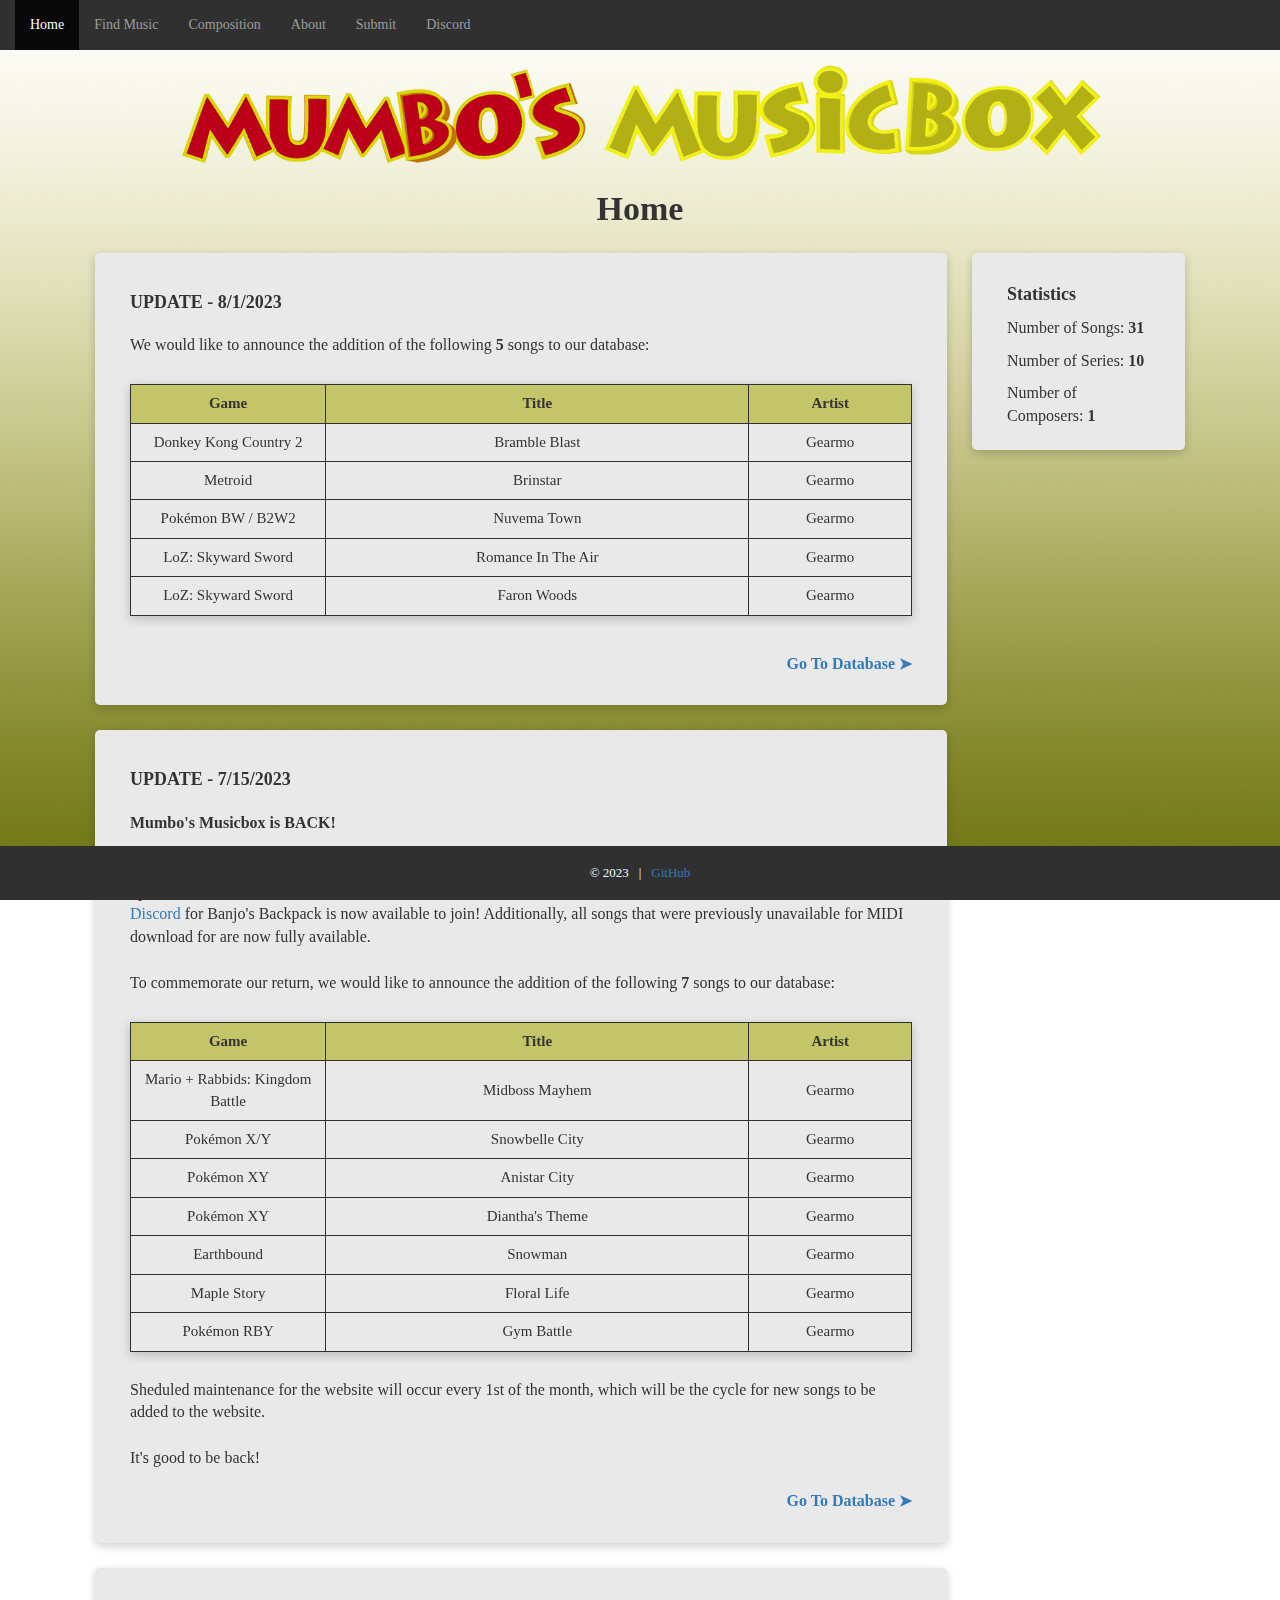
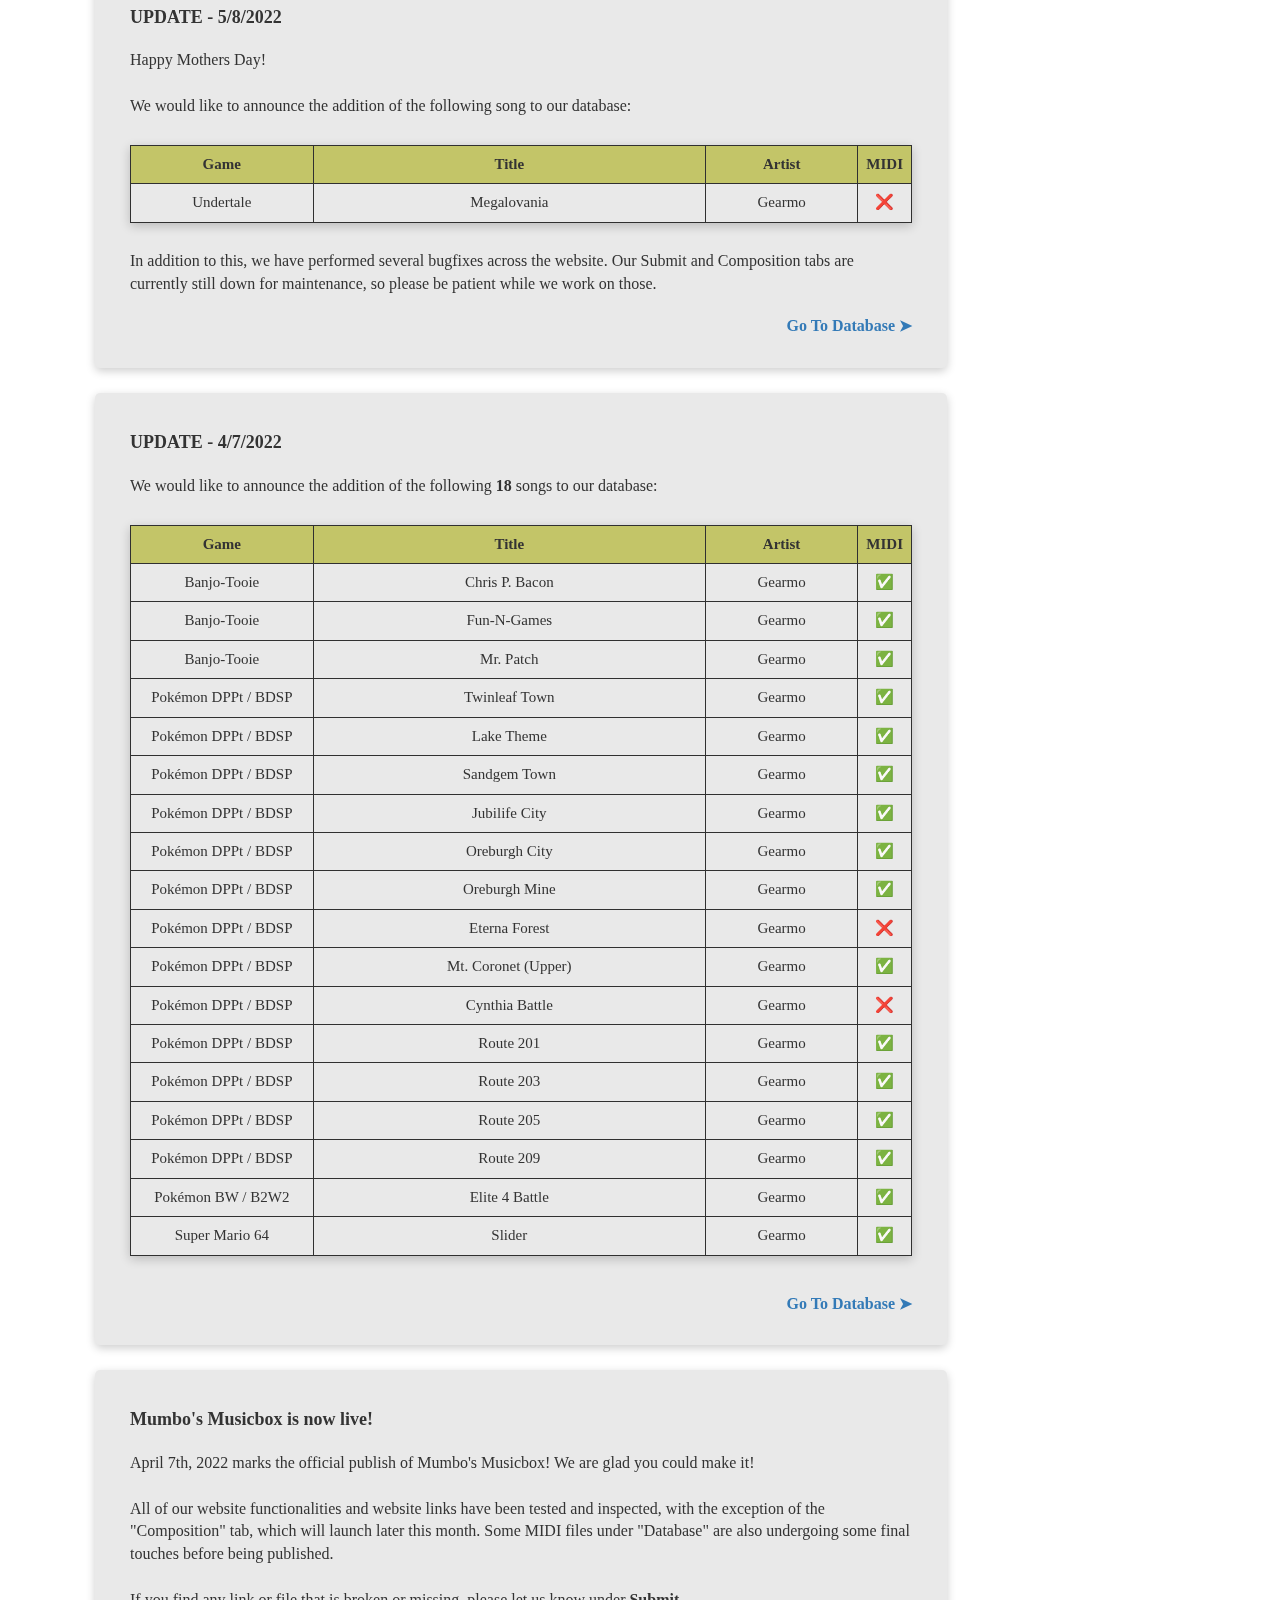
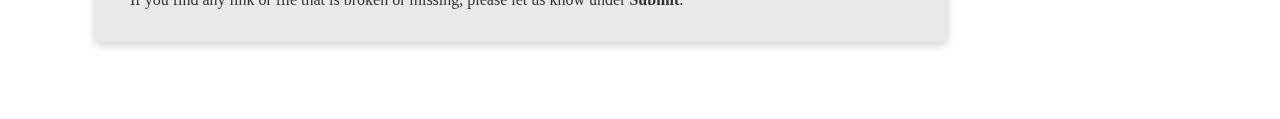
<file: index.html>
<!DOCTYPE html>
<html lang="en">
    <head>
        
        <title> Home / Mumbo's Musicbox</title>
        
            <!-- HTML -->
            <link rel="icon" href="images/favicon-4.png"/>
            <meta charset="utf-8">
            
            <!-- BOOTSTRAP -->
            <link href="https://cdn.jsdelivr.net/npm/bootstrap@5.1.3/dist/css/bootstrap.min.css" rel="stylesheet" integrity="sha384-1BmE4kWBq78iYhFldvKuhfTAU6auU8tT94WrHftjDbrCEXSU1oBoqyl2QvZ6jIW3" crossorigin="anonymous">
            <script src="https://cdn.jsdelivr.net/npm/bootstrap@5.1.3/dist/js/bootstrap.bundle.min.js" integrity="sha384-ka7Sk0Gln4gmtz2MlQnikT1wXgYsOg+OMhuP+IlRH9sENBO0LRn5q+8nbTov4+1p" crossorigin="anonymous"></script>

            <!-- CSS -->
            <link rel="stylesheet" href="https://maxcdn.bootstrapcdn.com/bootstrap/3.4.1/css/bootstrap.min.css">
            <link rel="stylesheet" href="css/Home.css">

            <!-- JS -->
            <script src="https://ajax.googleapis.com/ajax/libs/jquery/3.5.1/jquery.min.js"></script>
            <script src="js/Home.js" type="text/javascript"></script>

    </head>

    <body>
    <img src="images/background2.png" id="background">
        <!-- GLOBAL NAVBAR -->
        <nav class="navbar-inverse">        
            <div class="collapse navbar-collapse">
                <ul class="nav navbar-nav list-group-horizontal">
                    <li  class="active"><a href="index.html">Home</a></li>
                    <li><a href="Database.html">Find Music</a></li>
                    <li><a href="Composition.html">Composition</a></li>
                    <li><a href="About.html">About</a></li>
                    <li><a href="Submit.html">Submit</a></li>
                    <li><a href="Discord.html">Discord
                    </a></li>
                </ul>

                <!-- LOGIN -->
                <!-- <ul class="nav navbar-nav navbar-right">
                    <li><a href="#"><span class="glyphicon glyphicon-log-in"></span> Login</a></li>
                </ul> -->

            </div>
        </nav>

        <!-- BODY -->
        <div class="mainbody">

            <!-- BANNER -->
            <div class="banner">
            <img src="images/mmb_banner.png" alt="MMB Banner"> 

                <div class="pageid">Home</div>
            
                <div class="container">

                    <div class="columnbig">

                        <div class="post"> 

                            <h1>UPDATE - 8/1/2023</h1> 
                            <p>We would like to announce the addition of the following <b>5</b> songs to our database:</p>
    
                            <table class="songtable">
                                <thead>
                                    <tr class="songrow">
                                        <th class="entry" id="head">Game</th>
                                        <th class="entry" id="head">Title</th>
                                        <th class="entry" id="head">Artist</th>
                                    </tr>
                                </thead>

                                <tbody>
                                    <tr class="songrow">
                                        <td class="entry">Donkey Kong Country 2</td>
                                        <td class="entry">Bramble Blast</td>
                                        <td class="entry">Gearmo</td>
                                    </tr>
                                    <tr class="songrow">
                                        <td class="entry">Metroid</td>
                                        <td class="entry">Brinstar</td>
                                        <td class="entry">Gearmo</td>
                                    </tr>
                                    <tr class="songrow">
                                        <td class="entry">Pokémon BW / B2W2</td>
                                        <td class="entry">Nuvema Town</td>
                                        <td class="entry">Gearmo</td>
                                    </tr>
                                    <tr class="songrow">
                                        <td class="entry">LoZ: Skyward Sword</td>
                                        <td class="entry">Romance In The Air</td>
                                        <td class="entry">Gearmo</td>
                                    </tr>
                                    <tr class="songrow">
                                        <td class="entry">LoZ: Skyward Sword</td>
                                        <td class="entry">Faron Woods</td>
                                        <td class="entry">Gearmo</td>
                                    </tr>

                                </tbody>
                            </table>
                            <div class="goto"><a href="Database.html">Go To Database ➤</a></div>
                        </div>

                        <div class="post"> 

                            <h1>UPDATE - 7/15/2023</h1> 
                            <p><b>Mumbo's Musicbox is BACK!</b><br><br>After a year long hiatus, Mumbo's Musicbox makes a return & is back stronger than ever. Submissions are now fully open and can be sent via the "Submit" tab. The database has also had a functional & visual overhaul, and an official <a href="https://discord.gg/zNb8yGVjHc" target="#blank">Discord</a> for Banjo's Backpack is now available to join! Additionally, all songs that were previously unavailable for MIDI download for are now fully available.<br><br> To commemorate our return, we would like to announce the addition of the following <b>7</b> songs to our database:</p>
    
                            <table class="songtable">
                                <thead>
                                    <tr class="songrow">
                                        <th class="entry" id="head">Game</th>
                                        <th class="entry" id="head">Title</th>
                                        <th class="entry" id="head">Artist</th>
                                    </tr>
                                </thead>

                                <tbody>
                                    <tr class="songrow">
                                        <td class="entry">Mario + Rabbids: Kingdom Battle</td>
                                        <td class="entry">Midboss Mayhem</td>
                                        <td class="entry">Gearmo</td>
                                    </tr>
                                    <tr class="songrow">
                                        <td class="entry">Pokémon X/Y</td>
                                        <td class="entry">Snowbelle City</td>
                                        <td class="entry">Gearmo</td>
                                    </tr>
                                    <tr class="songrow">
                                        <td class="entry">Pokémon XY</td>
                                        <td class="entry">Anistar City</td>
                                        <td class="entry">Gearmo</td>
                                    </tr>
                                    <tr class="songrow">
                                        <td class="entry">Pokémon XY</td>
                                        <td class="entry">Diantha's Theme</td>
                                        <td class="entry">Gearmo</td>
                                    </tr>
                                    <tr class="songrow">
                                        <td class="entry">Earthbound</td>
                                        <td class="entry">Snowman</td>
                                        <td class="entry">Gearmo</td>
                                    </tr>
                                    <tr class="songrow">
                                        <td class="entry">Maple Story</td>
                                        <td class="entry">Floral Life</td>
                                        <td class="entry">Gearmo</td>
                                    </tr>
                                    <tr class="songrow">
                                        <td class="entry">Pokémon RBY</td>
                                        <td class="entry">Gym Battle</td>
                                        <td class="entry">Gearmo</td>
                                    </tr>

                                    
                                </tbody>
                            </table>
                            <p>Sheduled maintenance for the website will occur every 1st of the month, which will be the cycle for new songs to be added to the website.<br><br>It's good to be back!</p>
                            <div class="goto"><a href="Database.html">Go To Database ➤</a></div>
                        </div>
                        
                        <div class="post"> 
                            <h1>UPDATE - 5/8/2022</h1> 
                            <p>Happy Mothers Day! <br><br> We would like to announce the addition of the following song to our database:</p>

                            <table class="songtable">
                                <thead>
                                    <tr class="songrow">
                                        <th class="entry" id="head">Game</th>
                                        <th class="entry" id="head">Title</th>
                                        <th class="entry" id="head">Artist</th>
                                        <th class="entry" id="head">MIDI</th>
                                    </tr>
                                </thead>
                                <tbody>
                                    <tr class="songrow">
                                        <td class="entry">Undertale</td>
                                        <td class="entry">Megalovania</td>
                                        <td class="entry">Gearmo</td>
                                        <td class="entry">❌</td>
                                    </tr>
                                </tbody>
                            </table>
                            <p>In addition to this, we have performed several bugfixes across the website. Our Submit and Composition tabs are currently still down for maintenance, so please be patient while we work on those.</p>
                            <div class="goto"><a href="Database.html">Go To Database ➤</a></div>
                        </div>
                        
                        <div class="post"> 
                            <h1>UPDATE - 4/7/2022</h1> 
                            <p>We would like to announce the addition of the following <b>18</b> songs to our database:</p>

                            <table class="songtable">
                                <thead>
                                    <tr class="songrow">
                                        <th class="entry" id="head">Game</th>
                                        <th class="entry" id="head">Title</th>
                                        <th class="entry" id="head">Artist</th>
                                        <th class="entry" id="head">MIDI</th>
                                    </tr>
                                </thead>

                                <tbody>
                                    <tr class="songrow">
                                        <td class="entry">Banjo-Tooie</td>
                                        <td class="entry">Chris P. Bacon</td>
                                        <td class="entry">Gearmo</td>
                                        <td class="entry">✅</td>
                                    </tr>
                                    <tr class="songrow">
                                        <td class="entry">Banjo-Tooie</td>
                                        <td class="entry">Fun-N-Games</td>
                                        <td class="entry">Gearmo</td>
                                        <td class="entry">✅</td>
                                    </tr>
                                    <tr class="songrow">
                                        <td class="entry">Banjo-Tooie</td>
                                        <td class="entry">Mr. Patch</td>
                                        <td class="entry">Gearmo</td>
                                        <td class="entry">✅</td>
                                    </tr>
                                    <tr class="songrow">
                                        <td class="entry">Pokémon DPPt / BDSP</td>
                                        <td class="entry">Twinleaf Town</td>
                                        <td class="entry">Gearmo</td>
                                        <td class="entry">✅</td>
                                    </tr>
                                    <tr class="songrow">
                                        <td class="entry">Pokémon DPPt / BDSP</td>
                                        <td class="entry">Lake Theme</td>
                                        <td class="entry">Gearmo</td>
                                        <td class="entry">✅</td>
                                    </tr>
                                    <tr class="songrow">
                                        <td class="entry">Pokémon DPPt / BDSP</td>
                                        <td class="entry">Sandgem Town</td>
                                        <td class="entry">Gearmo</td>
                                        <td class="entry">✅</td>
                                    </tr>
                                    <tr class="songrow">
                                        <td class="entry">Pokémon DPPt / BDSP</td>
                                        <td class="entry">Jubilife City</td>
                                        <td class="entry">Gearmo</td>
                                        <td class="entry">✅</td>
                                    </tr>
                                    <tr class="songrow">
                                        <td class="entry">Pokémon DPPt / BDSP</td>
                                        <td class="entry">Oreburgh City</td>
                                        <td class="entry">Gearmo</td>
                                        <td class="entry">✅</td>
                                    </tr>
                                    <tr class="songrow">
                                        <td class="entry">Pokémon DPPt / BDSP</td>
                                        <td class="entry">Oreburgh Mine</td>
                                        <td class="entry">Gearmo</td>
                                        <td class="entry">✅</td>
                                    </tr>
                                    <tr class="songrow">
                                        <td class="entry">Pokémon DPPt / BDSP</td>
                                        <td class="entry">Eterna Forest</td>
                                        <td class="entry">Gearmo</td>
                                        <td class="entry">❌</td>
                                    </tr>
                                    <tr class="songrow">
                                        <td class="entry">Pokémon DPPt / BDSP</td>
                                        <td class="entry">Mt. Coronet (Upper)</td>
                                        <td class="entry">Gearmo</td>
                                        <td class="entry">✅</td>
                                    </tr>
                                    <tr class="songrow">
                                        <td class="entry">Pokémon DPPt / BDSP</td>
                                        <td class="entry">Cynthia Battle</td>
                                        <td class="entry">Gearmo</td>
                                        <td class="entry">❌</td>
                                    </tr>
                                    <tr class="songrow">
                                        <td class="entry">Pokémon DPPt / BDSP</td>
                                        <td class="entry">Route 201</td>
                                        <td class="entry">Gearmo</td>
                                        <td class="entry">✅</td>
                                    </tr>
                                    <tr class="songrow">
                                        <td class="entry">Pokémon DPPt / BDSP</td>
                                        <td class="entry">Route 203</td>
                                        <td class="entry">Gearmo</td>
                                        <td class="entry">✅</td>
                                    </tr>
                                    <tr class="songrow">
                                        <td class="entry">Pokémon DPPt / BDSP</td>
                                        <td class="entry">Route 205</td>
                                        <td class="entry">Gearmo</td>
                                        <td class="entry">✅</td>
                                    </tr>
                                    <tr class="songrow">
                                        <td class="entry">Pokémon DPPt / BDSP</td>
                                        <td class="entry">Route 209</td>
                                        <td class="entry">Gearmo</td>
                                        <td class="entry">✅</td>
                                    </tr>
                                    <tr class="songrow">
                                        <td class="entry">Pokémon BW / B2W2</td>
                                        <td class="entry">Elite 4 Battle</td>
                                        <td class="entry">Gearmo</td>
                                        <td class="entry">✅</td>
                                    </tr>
                                    <tr class="songrow">
                                        <td class="entry">Super Mario 64</td>
                                        <td class="entry">Slider</td>
                                        <td class="entry">Gearmo</td>
                                        <td class="entry">✅</td>
                                    </tr>
                                </tbody>

                            </table>
                            <div class="goto"><a href="Database.html">Go To Database ➤</a></div>
                        </div>

                        <div class="post">
                            <h1>Mumbo's Musicbox is now live!</h1> 
                            <p>April 7th, 2022 marks the official publish of Mumbo's Musicbox! We are glad you could make it!
                            <br><br>
                            All of our website functionalities and website links have been tested and inspected, with the exception of the "Composition" tab, which will launch later this month. Some MIDI files under "Database" are also undergoing some final touches before being published. 
                            <br><br>
                            If you find any link or file that is broken or missing, please let us know under <b>Submit</b>.
                            </p>
                        </div>
                    </div>

                    <div class="columnsmall">

                        <div class="rightcontent">
                            <h1>Statistics</h1> 
                            <p>Number of Songs: <b>31</b></p>
                            <p>Number of Series: <b>10</b></p>
                            <p>Number of Composers: <b>1</b></p>
                        </div> 
                    </div>
                      
                </div>
                
            </div>    
        </div>

        <!-- BACK TO TOP -->
        <a href="#" id="scroll" style="display: none;"><span></span></a>

        <!-- FOOTER -->
        <div class="footer">
            <div>© 2023⠀|⠀<a href="https://github.com/Gearmo/MumbosMusicBox" target="#blank">GitHub</a></div>
        </div>
    </body>
</html>
</file>
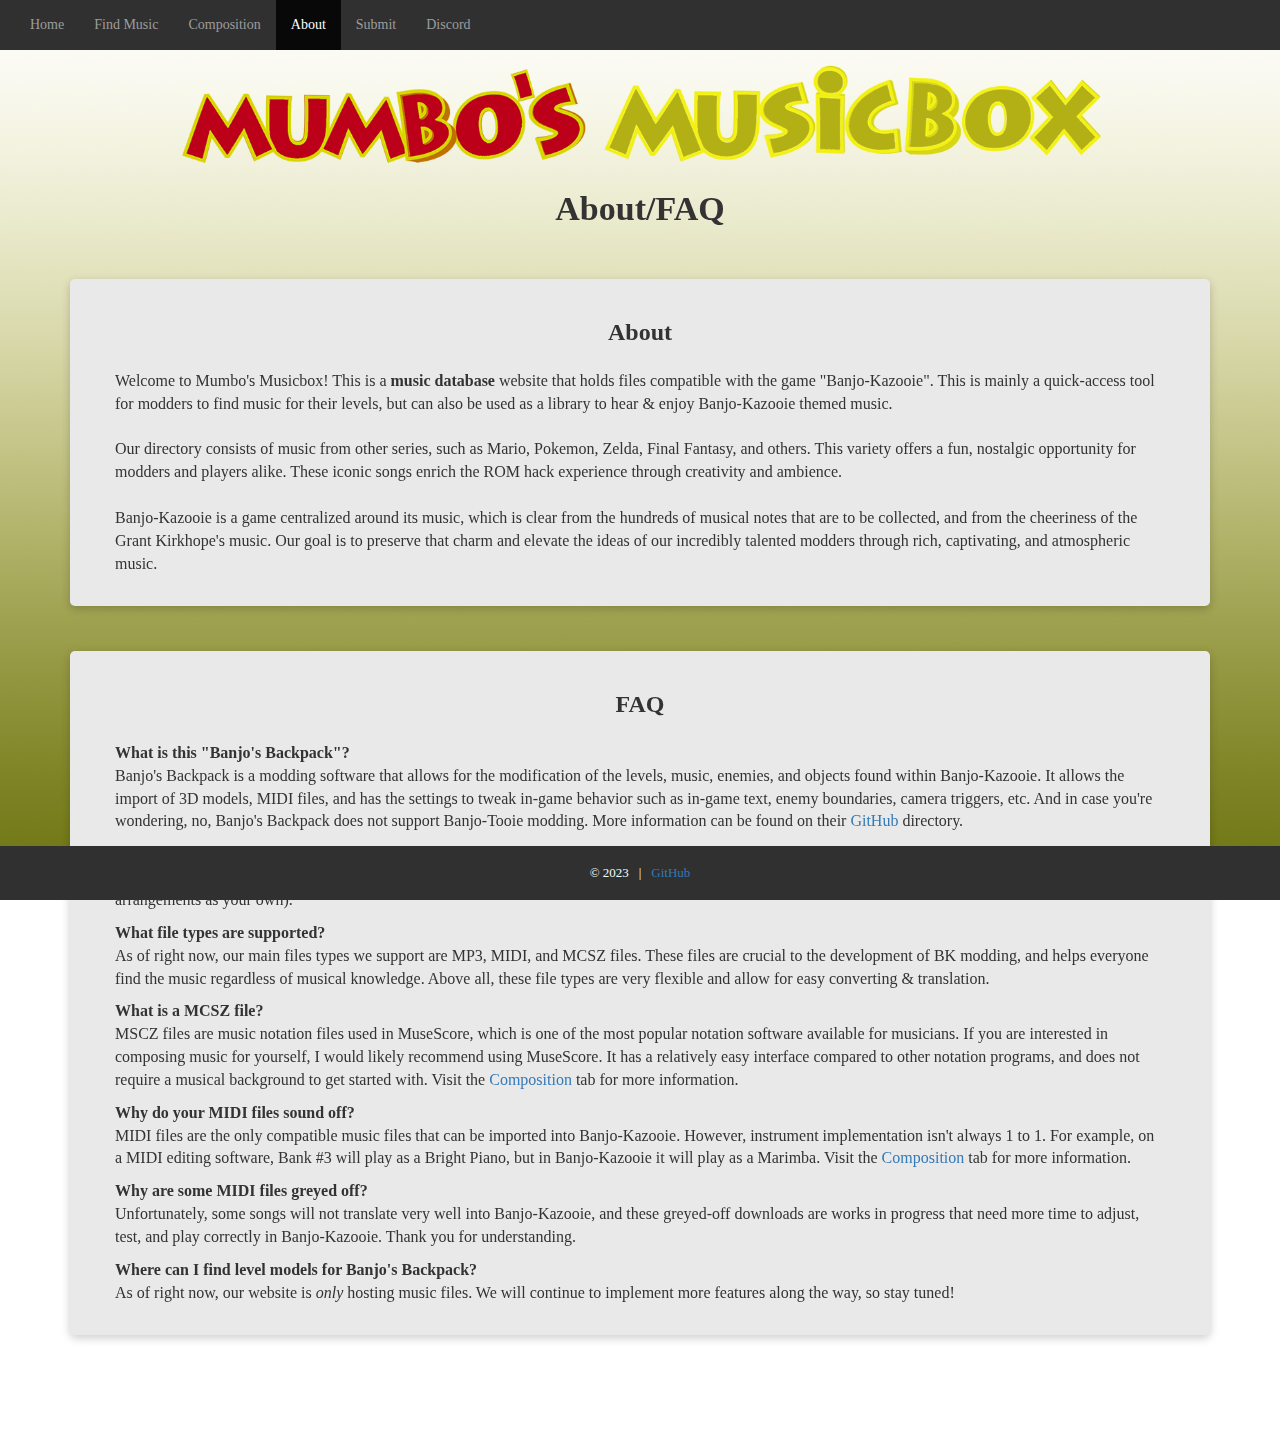
<file: About.html>
<!DOCTYPE html>
<html lang="en">
    <head>
        
        <title> About / Mumbo's Musicbox</title>
        
            <!-- HTML -->
            <link rel="icon" href="images/favicon-4.png"/>
            <meta charset="utf-8">
            
            <!-- BOOTSTRAP -->
            <link href="https://cdn.jsdelivr.net/npm/bootstrap@5.1.3/dist/css/bootstrap.min.css" rel="stylesheet" integrity="sha384-1BmE4kWBq78iYhFldvKuhfTAU6auU8tT94WrHftjDbrCEXSU1oBoqyl2QvZ6jIW3" crossorigin="anonymous">
            <script src="https://cdn.jsdelivr.net/npm/bootstrap@5.1.3/dist/js/bootstrap.bundle.min.js" integrity="sha384-ka7Sk0Gln4gmtz2MlQnikT1wXgYsOg+OMhuP+IlRH9sENBO0LRn5q+8nbTov4+1p" crossorigin="anonymous"></script>

            <!-- CSS -->
            <link rel="stylesheet" href="https://maxcdn.bootstrapcdn.com/bootstrap/3.4.1/css/bootstrap.min.css">
            <link rel="stylesheet" href="css/About.css">

            <!-- JS -->
            <script src="https://ajax.googleapis.com/ajax/libs/jquery/3.5.1/jquery.min.js"></script>
            <script src="js/About.js" type="text/javascript"></script>

    </head>

    <body>
    <img src="images/background2.png" id="background">
        <!-- GLOBAL NAVBAR -->
        <nav class="navbar-inverse">        
            <div class="collapse navbar-collapse">
                <ul class="nav navbar-nav list-group-horizontal">
                    <li><a href="index.html">Home</a></li>
                    <li><a href="Database.html">Find Music</a></li>
                    <li><a href="Composition.html">Composition</a></li>
                    <li class="active"><a href="About.html">About</a></li>
                    <li><a href="Submit.html">Submit</a></li>
                    <li><a href="Discord.html">Discord
                    </a></li>
                </ul>

                <!-- LOGIN -->
                <!-- <ul class="nav navbar-nav navbar-right">
                    <li><a href="#"><span class="glyphicon glyphicon-log-in"></span> Login</a></li>
                </ul> -->

            </div>
        </nav>

        <!-- BODY -->
        <div class="mainbody">

            <!-- BANNER -->
            <div class="banner">
            <img src="images/mmb_banner.png" alt="MMB Banner"> 

                <div class="pageid">About/FAQ</div>
            
                <div class="container">

                <div class="content"><h1>About</h1>
                <p>
                Welcome to Mumbo's Musicbox! This is a <b>music database</b> website that holds files compatible with the game "Banjo-Kazooie". This is mainly a quick-access tool for modders to find music for their levels, but can also be used as a library to hear & enjoy Banjo-Kazooie themed music.
                <br><br>
                Our directory consists of music from other series, such as Mario, Pokemon, Zelda, Final Fantasy, and others. This variety offers a fun, nostalgic opportunity for modders and players alike. These iconic songs enrich the ROM hack experience through creativity and ambience.
                <br><br>
                Banjo-Kazooie is a game centralized around its music, which is clear from the hundreds of musical notes that are to be collected, and from the cheeriness of the Grant Kirkhope's music. Our goal is to preserve that charm and elevate the ideas of our incredibly talented modders through rich, captivating, and atmospheric music.
                </p>
                </div>

                <div class="content"><h1>FAQ</h1>
                <p><b>What is this "Banjo's Backpack"?<br></b>
                Banjo's Backpack is a modding software that allows for the modification of the levels, music, enemies, and objects found within Banjo-Kazooie. It allows the import of 3D models, MIDI files, and has the settings to tweak in-game behavior such as in-game text, enemy boundaries, camera triggers, etc. And in case you're wondering, no, Banjo's Backpack does not support Banjo-Tooie modding. More information can be found on their <a href="https://github.com/banjobackpack/Banjo-s-Backpack"> GitHub </a> directory.</p>

                <p><b>Can I use these songs for my ROM hack?<br></b>
                Of course! We highly encourage the use of any files being used for Banjo-Kazooie ROM hacks -- please just be sure to give credit to the artists (do NOT claim arrangements as your own).</p>

                <p><b>What file types are supported?<br></b>
                As of right now, our main files types we support are MP3, MIDI, and MCSZ files. These files are crucial to the development of BK modding, and helps everyone find the music regardless of musical knowledge. Above all, these file types are very flexible and allow for easy converting & translation.</p>

                <p><b>What is a MCSZ file?<br></b>
                MSCZ files are music notation files used in MuseScore, which is one of the most popular notation software available for musicians. If you are interested in composing music for yourself, I would likely recommend using MuseScore. It has a relatively easy interface compared to other notation programs, and does not require a musical background to get started with. Visit the <a href="Composition.html">Composition</a> tab for more information.</p>

                <p><b>Why do your MIDI files sound off?<br></b>
                MIDI files are the only compatible music files that can be imported into Banjo-Kazooie. However, instrument implementation isn't always 1 to 1. For example, on a MIDI editing software, Bank #3 will play as a Bright Piano, but in Banjo-Kazooie it will play as a Marimba. Visit the <a href="Composition.html">Composition</a> tab for more information.</p>

                <p><b>Why are some MIDI files greyed off?<br></b>
                Unfortunately, some songs will not translate very well into Banjo-Kazooie, and these greyed-off downloads are works in progress that need more time to adjust, test, and play correctly in Banjo-Kazooie. Thank you for understanding.

                <p><b>Where can I find level models for Banjo's Backpack?<br></b>
                As of right now, our website is <i>only</i> hosting music files. We will continue to implement more features along the way, so stay tuned! </p>        
                </div>

            </div>    
        </div>

        <!-- BACK TO TOP -->
        <a href="#" id="scroll" style="display: none;"><span></span></a>

        <!-- FOOTER -->
        <div class="footer">
            <div>© 2023⠀|⠀<a href="https://github.com/Gearmo/MumbosMusicBox" target="#blank">GitHub</a></div>
        </div>
    </body>
</html>
</file>
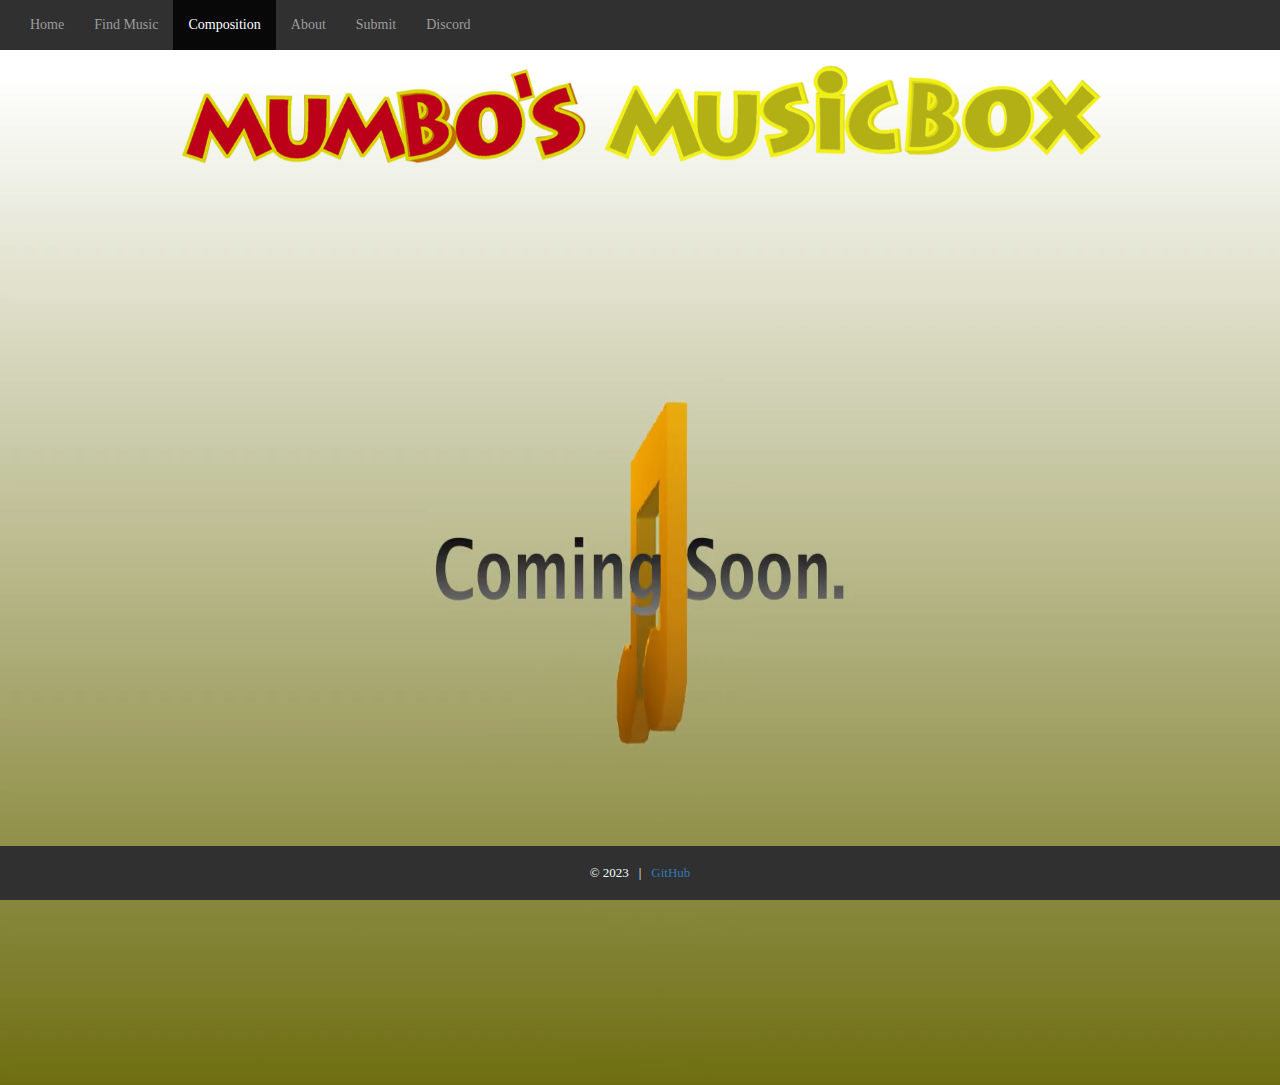
<file: Composition.html>
<!DOCTYPE html>
<html lang="en">
    <head>
        
        <title> Composition / Mumbo's Musicbox</title>
        
            <!-- HTML -->
            <link rel="icon" href="images/favicon-4.png"/>
            <meta charset="utf-8">
            
            <!-- BOOTSTRAP -->
            <link href="https://cdn.jsdelivr.net/npm/bootstrap@5.1.3/dist/css/bootstrap.min.css" rel="stylesheet" integrity="sha384-1BmE4kWBq78iYhFldvKuhfTAU6auU8tT94WrHftjDbrCEXSU1oBoqyl2QvZ6jIW3" crossorigin="anonymous">
            <script src="https://cdn.jsdelivr.net/npm/bootstrap@5.1.3/dist/js/bootstrap.bundle.min.js" integrity="sha384-ka7Sk0Gln4gmtz2MlQnikT1wXgYsOg+OMhuP+IlRH9sENBO0LRn5q+8nbTov4+1p" crossorigin="anonymous"></script>

            <!-- CSS -->
            <link rel="stylesheet" href="https://maxcdn.bootstrapcdn.com/bootstrap/3.4.1/css/bootstrap.min.css">
            <link rel="stylesheet" href="css/Composition.css">

            <!-- JS -->
            <script src="https://ajax.googleapis.com/ajax/libs/jquery/3.5.1/jquery.min.js"></script>
            <script src="js/Composition.js" type="text/javascript"></script>

    </head>

    <body>
    <!-- <img src="images/background2.png" id="background"> -->
        <!-- GLOBAL NAVBAR -->
        <nav class="navbar-inverse">        
            <div class="collapse navbar-collapse">
                <ul class="nav navbar-nav list-group-horizontal">
                    <li><a href="index.html">Home</a></li>
                    <li><a href="Database.html">Find Music</a></li>
                    <li class="active"><a href="Composition.html">Composition</a></li>
                    <li><a href="About.html">About</a></li>
                    <li><a href="Submit.html">Submit</a></li>
                    <li><a href="Discord.html">Discord
                    </a></li>
                </ul>

                <!-- LOGIN -->
                <!-- <ul class="nav navbar-nav navbar-right">
                    <li><a href="#"><span class="glyphicon glyphicon-log-in"></span> Login</a></li>
                </ul> -->

            </div>
        </nav>

        <!-- BODY -->
        <div class="mainbody">

            <video autoplay muted loop id="comingsoon">
                <source src="images/Note Animation.mp4" type="video/mp4">
            </video>
            
            <!-- BANNER -->
            <div class="banner">
            <img src="images/mmb_banner.png" alt="MMB Banner">

                <!-- TESTING 
                <div class="pageid">Composition</div>

                    <div class="container">

                        <div class="content"><h1>Installations</h1>
                        <p>
                        Are you interested in creating your very own Banjo-Kazooie music? This section will walk you through the necessary steps to composing and integrating MIDI files into a BK rom hack.
                        <br><br>
                        This guide will primarily be using MuseScore, a well-known notation software that allows for MIDI importing and exporting, as well as the use of soundfonts. Of course, you may use another MIDI editing software, but this guide will focus on MuseScore and its features.
                        <br><br>
                        Here is the list of software and files we need before getting started. You may download them by clicking on the icons, or all at once using this<a href="#"> zip download</a>. Windows, Mac, and Linux are all supported.

                        <div class="areaofthings">
                            <div class="row1">
                                <div class="things"><a href="https://musescore.org/en/download" target="#blank"><img src="images/MuseScore icon.png" id="resize"></a></div>
                                <div class="things"><a href="#" target="#blank"><img src="images/Soundfont Icon.png" id="resize"></a></div>
                                <div class="things"><a href="#" target="#blank"><img src="images/Template Icon.png" id="resize"></a></div>
                                <div class="things"><a href="https://gamebanana.com/tools/6770" target="#blank"><img src="images/Banjo's Backpack Logo 2.png" id="resize"></a></div>
                                <div class="things" ><img src="images/BK Icon.png" id="resize"></div>
                                <div class="things"><a href="https://www.pj64-emu.com/" target="#blank"><img src="images/Emulator Icon.png" id="resize"></a></div>
                            </div>
                            <div class="row2">
                                <div class="things">MuseScore 3</div>
                                <div class="things">BK Soundfont</div>
                                <div class="things">BK Template</div>
                                <div class="things">Banjo's Backpack</div>
                                <div class="things">Banjo-Kazooie ROM*</div>
                                <div class="things">N64 Emulator</div>
                            </div>
                            <p style="font-size:12px"><i><br>* For legal reasons we cannot provide this.</i></p>
                        </div>       
                    </div>
                </div> 

                <div class="container" id="botpadding">

                    <div class="content"><h1>Setting Up MuseScore</h1>
                    <p>
                    Our first step will be to download <a href="https://musescore.org/en/download">MuseScore 3</a> from their website. 
                    <br><br>
                    <div class="youtubevid"><iframe width="500" height="320" src="https://www.youtube.com/embed/kiGmKQc3mwI" title="YouTube video player" frameborder="0" allow="accelerometer; autoplay; clipboard-write; encrypted-media; gyroscope; picture-in-picture" allowfullscreen></iframe></div>
                    
                    <br><br>

                    <h2>1) Setting up MuseScore</h2>
                    <p>
                    </p>

                    <h2>2) Music Template & Composition</h2>
                    <p>
                    </p>
                    
                    <h2>3) Exporting & Editing MIDI Files</h2>
                    <p>
                    </p>

                    <h2>4) Setting up Banjo's Backpack</h2>
                    <p>
                    </p>

                    <h2>5) MIDI Integration in Banjo's Backpack</h2>
                    <p>
                    </p>

                    <h2>6) Emulator Setup & Playtesting</h2>
                    <p>
                    </p>

                    </p>
                </div>   
            </div>
        -->

            <!-- BACK TO TOP -->
            <a href="#" id="scroll" style="display: none;"><span></span></a>

            <!-- FOOTER -->
            <div class="footer">
                <div>© 2023⠀|⠀<a href="https://github.com/Gearmo/MumbosMusicBox" target="#blank">GitHub</a></div>
            </div>
    </body>
</html>
</file>
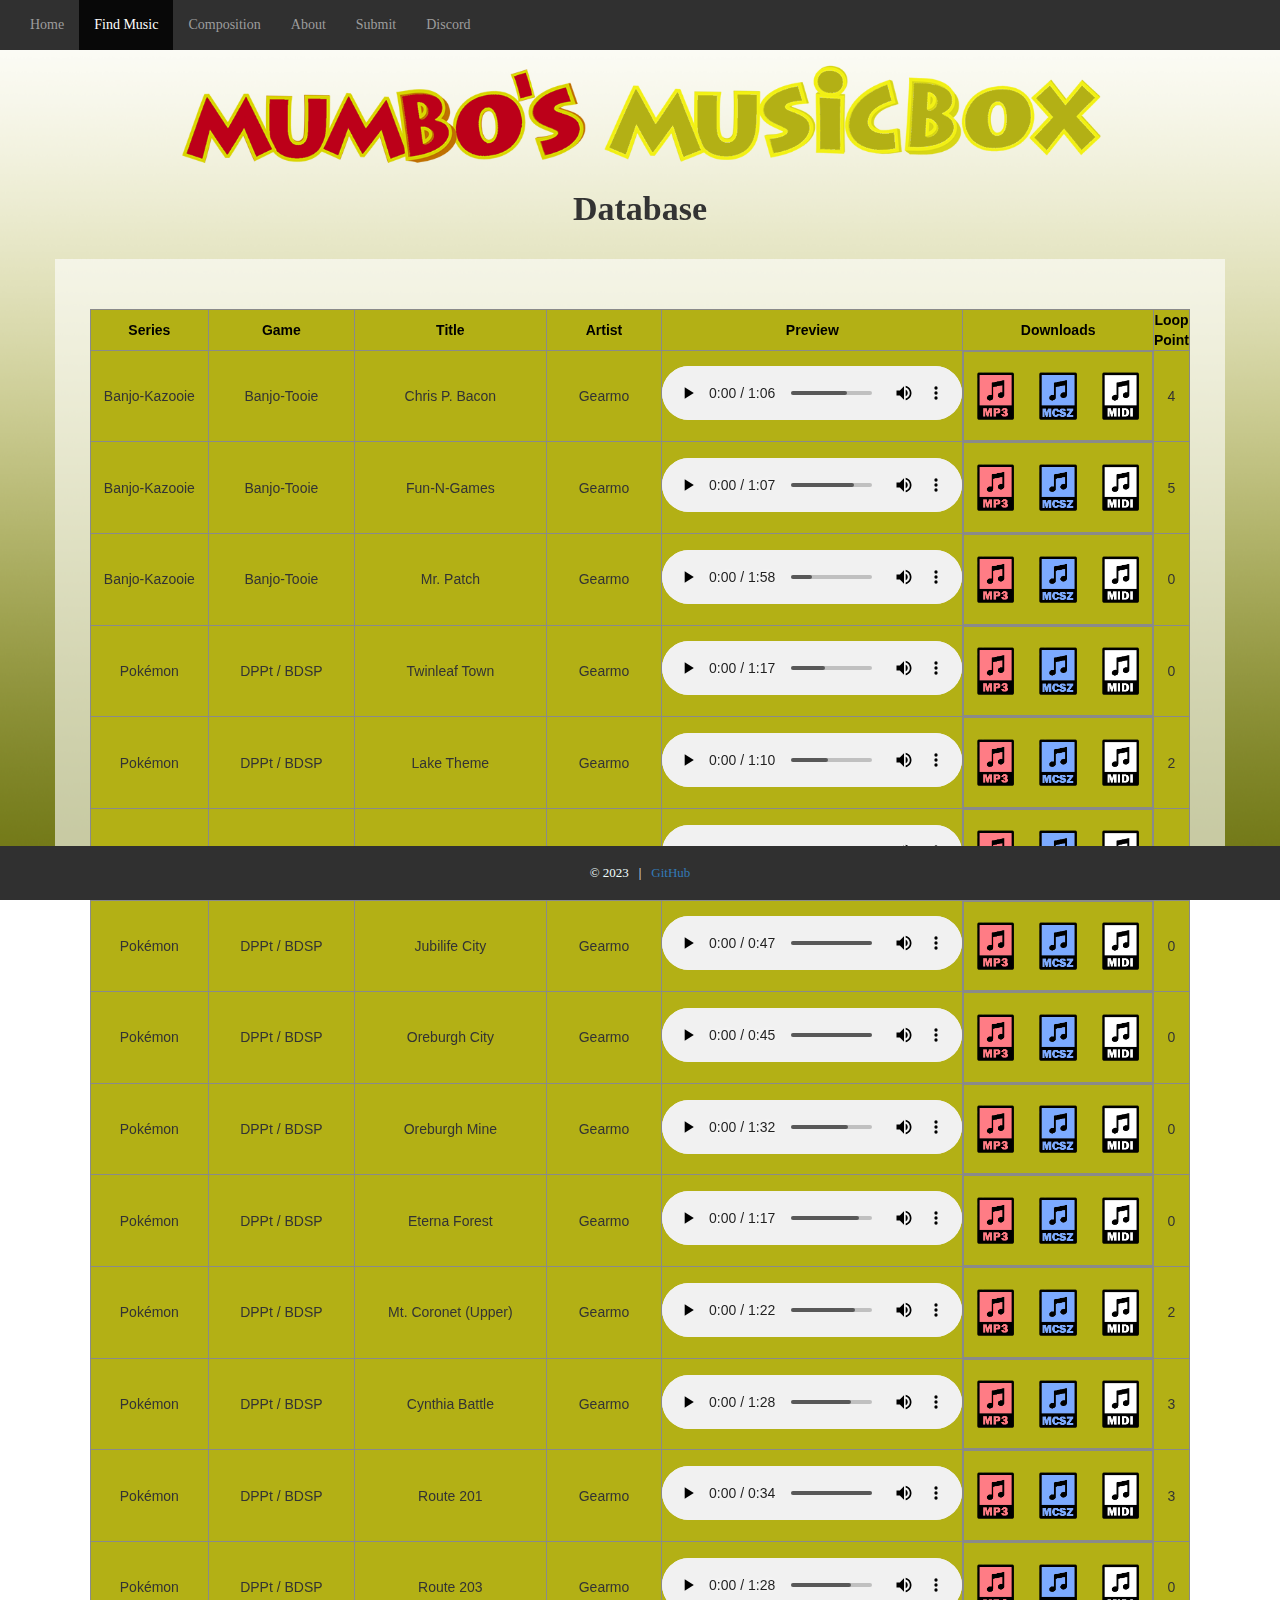
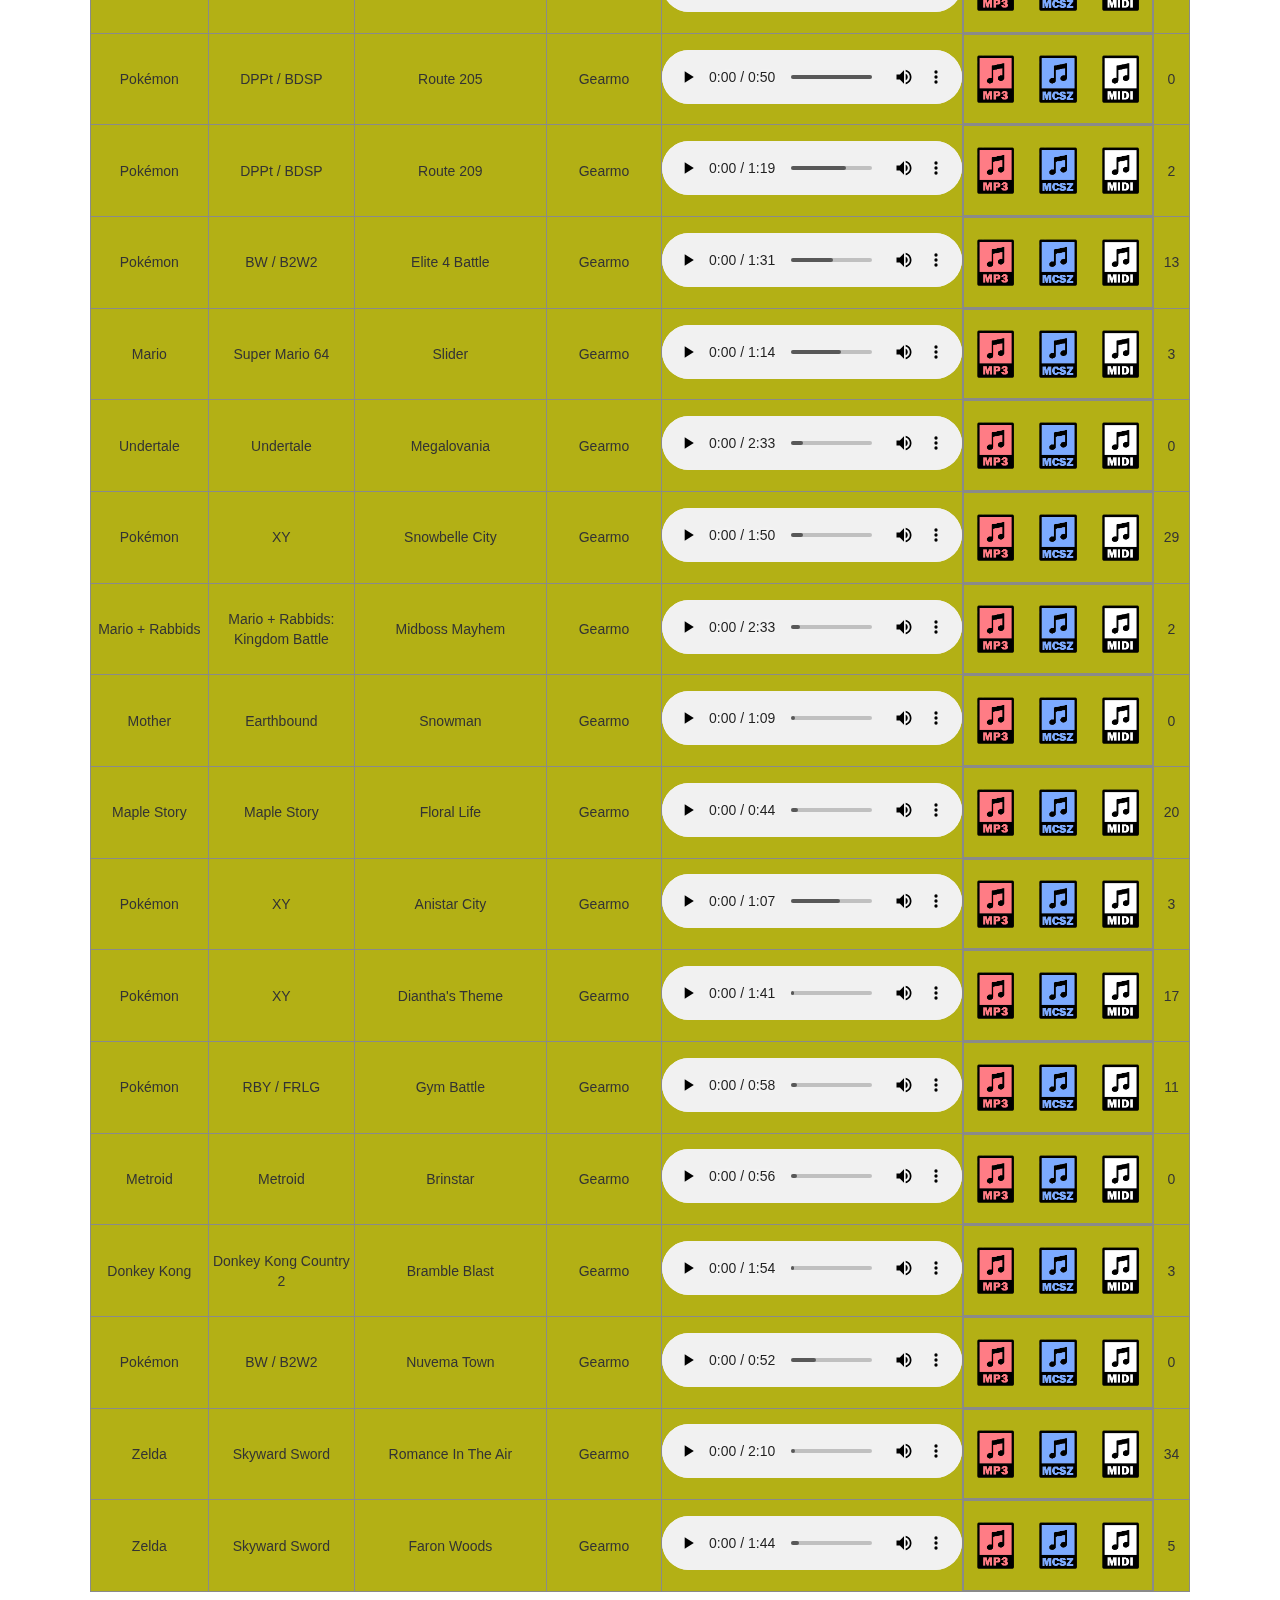
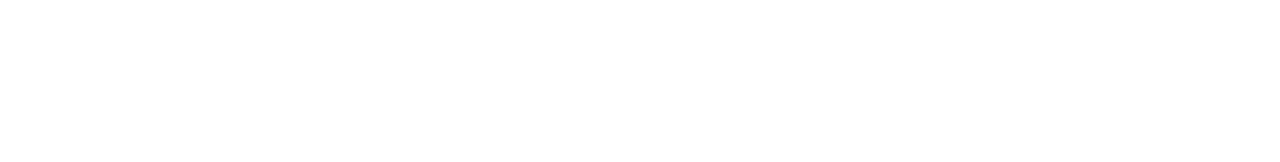
<file: Database.html>
<!DOCTYPE html>
<html lang="en">
    <head>
        
        <title> Find Music / Mumbo's Musicbox</title>
        
            <!-- HTML -->
            <link rel="icon" href="images/favicon-4.png"/>
            <meta charset="utf-8">
            
            <!-- BOOTSTRAP -->
            <link href="https://cdn.jsdelivr.net/npm/bootstrap@5.1.3/dist/css/bootstrap.min.css" rel="stylesheet" integrity="sha384-1BmE4kWBq78iYhFldvKuhfTAU6auU8tT94WrHftjDbrCEXSU1oBoqyl2QvZ6jIW3" crossorigin="anonymous">
            <script src="https://cdn.jsdelivr.net/npm/bootstrap@5.1.3/dist/js/bootstrap.bundle.min.js" integrity="sha384-ka7Sk0Gln4gmtz2MlQnikT1wXgYsOg+OMhuP+IlRH9sENBO0LRn5q+8nbTov4+1p" crossorigin="anonymous"></script>

            <!-- CSS -->
            <link rel="stylesheet" href="https://maxcdn.bootstrapcdn.com/bootstrap/3.4.1/css/bootstrap.min.css">
            <link rel="stylesheet" href="css/Database.css">

            <!-- JS -->
            <script src="https://ajax.googleapis.com/ajax/libs/jquery/3.5.1/jquery.min.js"></script>
            <script src="js/Database.js" type="text/javascript"></script>

            <!-- BOOTSTRAP 3 -->
            <link rel="stylesheet" href="https://cdn.datatables.net/1.10.2/css/jquery.dataTables.min.css">
            <script type="text/javascript" src="https://cdn.datatables.net/1.10.2/js/jquery.dataTables.min.js"></script>

    </head>

    <body>
    <img src="images/background2.png" id="background">
        <!-- GLOBAL NAVBAR -->
        <nav class="navbar-inverse">        
            <div class="collapse navbar-collapse">
                <ul class="nav navbar-nav list-group-horizontal">
                    <li><a href="index.html">Home</a></li>
                    <li class="active"><a href="Database.html">Find Music</a></li>
                    <li><a href="Composition.html">Composition</a></li>
                    <li><a href="About.html">About</a></li>
                    <li><a href="Submit.html">Submit</a></li>
                    <li><a href="Discord.html">Discord
                    </a></li>
                </ul>

                <!-- LOGIN -->
                <!-- <ul class="nav navbar-nav navbar-right">
                    <li><a href="#"><span class="glyphicon glyphicon-log-in"></span> Login</a></li>
                </ul> -->

            </div>
        </nav>

        <!-- BODY -->
        <div class="mainbody">

            <!-- BANNER -->
            <div class="banner">
            <img src="images/mmb_banner.png" alt="MMB Banner">

                <div class="pageid">Database</div>
            
                <div class="container">

                <table id="sortingtools"> <!-- DATABASE HEADING -->   <!-- COLLAPSE TABLE HERE -->
                    <thead>            
                        <tr class="oneentry">
                            <th class="series" id="sorting" style="color: #000"><b>Series</b></th>
                            <th class="game" id="sorting" style="color: #000"><b>Game</b></th>
                            <th class="title" id="sorting" style="color: #000"><b>Title</b></th>
                            <th class="artist" id="sorting" style="color: #000"><b>Artist</b></th>                               
                            <th class="preview" id="nosorting" style="color: #000"><b>Preview</b></th>
                            <th class="filebox1" id="nosorting" style="color: #000"><b>Downloads</b></th>
                            <th class="looppoint" id="nosorting" style="color: #000"><b>Loop Point</b></th>
                        </tr>
                    </thead>

                    <tbody>

                        <tr class="oneentry"> <!-- Chris P Bacon -->
                            <td class="series">Banjo-Kazooie</td>
                            <td class="game">Banjo-Tooie</td>
                            <td class="title">Chris P. Bacon</td>
                            <td class="artist">Gearmo</td>
                            <td class="preview">
                                <audio controls>
                                    <source src="database/Chris P Bacon.mp3" type="audio/mpeg">
                                  Your browser does not support the audio element.
                                  </audio>
                            </td>
                            <td class="filebox2">
                                <div class="fileicon"><a href="database/Chris P Bacon.mp3" download><img src="images/mp3 icon.png" alt="mp3 icon" id="iconfit"></a></div> 
                                <div class="fileicon"><a href="database/Chris P Bacon.mscz" download><img src="images/mscz icon.png" alt="mscz icon" id="iconfit"></a></div>
                                <div class="fileicon"><a href="database/Chris P Bacon.mid" download><img src="images/midi icon.png" alt="midi icon" id="iconfit"></a></div>
                            </td>
                            <td class="looppoint">4</td>
                        </tr>

                        <tr class="oneentry"> <!-- Fun-N-Games -->
                            <td class="series">Banjo-Kazooie</td>
                            <td class="game">Banjo-Tooie</td>
                            <td class="title">Fun-N-Games</td>
                            <td class="artist">Gearmo</td>
                            <td class="preview">
                                <audio controls>
                                    <source src="database/Fun-N-Games.mp3" type="audio/mpeg">
                                  Your browser does not support the audio element.
                                  </audio>
                            </td>
                            <td class="filebox2">
                                <div class="fileicon"><a href="database/Fun-N-Games.mp3" download><img src="images/mp3 icon.png" alt="mp3 icon" id="iconfit"></a></div> 
                                <div class="fileicon"><a href="database/Fun-N-Games.mscz" download><img src="images/mscz icon.png" alt="mscz icon" id="iconfit"></a></div>
                                <div class="fileicon"><a href="database/Fun-N-Games.mid" download><img src="images/midi icon.png" alt="midi icon" id="iconfit"></a></div>
                                <td class="looppoint">5</td>
                            </td>
                        </tr>

                        <tr class="oneentry"> <!-- Mr. Patch -->
                            <td class="series">Banjo-Kazooie</td>
                            <td class="game">Banjo-Tooie</td>
                            <td class="title">Mr. Patch</td>
                            <td class="artist">Gearmo</td>
                            <td class="preview">
                                <audio controls>
                                    <source src="database/Mr Patch.mp3" type="audio/mpeg">
                                  Your browser does not support the audio element.
                                  </audio>
                            </td>
                            <td class="filebox2">
                                <div class="fileicon"><a href="database/Mr Patch.mp3" download><img src="images/mp3 icon.png" alt="mp3 icon" id="iconfit"></a></div> 
                                <div class="fileicon"><a href="database/Mr Patch.mscz" download><img src="images/mscz icon.png" alt="mscz icon" id="iconfit"></a></div>
                                <div class="fileicon"><a href="database/Mr Patch.mid" download><img src="images/midi icon.png" alt="midi icon" id="iconfit"></a></div>
                                <td class="looppoint">0</td>
                            </td>
                        </tr>   

                        <tr class="oneentry"> <!-- Twinleaf Town -->
                            <td class="series">Pokémon</td>
                            <td class="game">DPPt / BDSP</td>
                            <td class="title">Twinleaf Town</td>
                            <td class="artist">Gearmo</td>
                            <td class="preview">
                                <audio controls>
                                    <source src="database/Twinleaf Town.mp3" type="audio/mpeg">
                                  Your browser does not support the audio element.
                                  </audio>
                            </td>
                            <td class="filebox2">
                                <div class="fileicon"><a href="database/Twinleaf Town.mp3" download><img src="images/mp3 icon.png" alt="mp3 icon" id="iconfit"></a></div> 
                                <div class="fileicon"><a href="database/Twinleaf Town.mscz" download><img src="images/mscz icon.png" alt="mscz icon" id="iconfit"></a></div>
                                <div class="fileicon"><a href="database/Twinleaf Town.mid" download><img src="images/midi icon.png" alt="midi icon" id="iconfit"></a></div>
                                <td class="looppoint">0</td>
                            </td>
                        </tr>

                        <tr class="oneentry"> <!-- Lake Theme DPPt -->
                            <td class="series">Pokémon</td>
                            <td class="game">DPPt / BDSP</td>
                            <td class="title">Lake Theme</td>
                            <td class="artist">Gearmo</td>
                            <td class="preview">
                                <audio controls>
                                    <source src="database/Lake Theme.mp3" type="audio/mpeg">
                                  Your browser does not support the audio element.
                                  </audio>
                            </td>
                            <td class="filebox2">
                                <div class="fileicon"><a href="database/Lake Theme.mp3" download><img src="images/mp3 icon.png" alt="mp3 icon" id="iconfit"></a></div> 
                                <div class="fileicon"><a href="database/Lake Theme.mscz" download><img src="images/mscz icon.png" alt="mscz icon" id="iconfit"></a></div>
                                <div class="fileicon"><a href="database/Lake Theme.mid" download><img src="images/midi icon.png" alt="midi icon" id="iconfit"></a></div>
                                <td class="looppoint">2</td>
                            </td>
                        </tr>

                        <tr class="oneentry"> <!-- Sandgem Town -->
                            <td class="series">Pokémon</td>
                            <td class="game">DPPt / BDSP</td>
                            <td class="title">Sandgem Town</td>
                            <td class="artist">Gearmo</td>
                            <td class="preview">
                                <audio controls>
                                    <source src="database/Sandgem Town.mp3" type="audio/mpeg">
                                  Your browser does not support the audio element.
                                  </audio>
                            </td>
                            <td class="filebox2">
                                <div class="fileicon"><a href="database/Sandgem Town.mp3" download><img src="images/mp3 icon.png" alt="mp3 icon" id="iconfit"></a></div> 
                                <div class="fileicon"><a href="database/Sandgem Town.mscz" download><img src="images/mscz icon.png" alt="mscz icon" id="iconfit"></a></div>
                                <div class="fileicon"><a href="database/Sandgem Town.mid" download><img src="images/midi icon.png" alt="midi icon" id="iconfit"></a></div>
                                <td class="looppoint">0</td>
                            </td>
                        </tr>

                        <tr class="oneentry"> <!-- Jubilife City -->
                            <td class="series">Pokémon</td>
                            <td class="game">DPPt / BDSP</td>
                            <td class="title">Jubilife City</td>
                            <td class="artist">Gearmo</td>
                            <td class="preview">
                                <audio controls>
                                    <source src="database/Jubilife City.mp3" type="audio/mpeg">
                                  Your browser does not support the audio element.
                                  </audio>
                            </td>
                            <td class="filebox2">
                                <div class="fileicon"><a href="database/Jubilife City.mp3" download><img src="images/mp3 icon.png" alt="mp3 icon" id="iconfit"></a></div> 
                                <div class="fileicon"><a href="database/Jubilife City.mscz" download><img src="images/mscz icon.png" alt="mscz icon" id="iconfit"></a></div>
                                <div class="fileicon"><a href="database/Jubilife City.mid" download><img src="images/midi icon.png" alt="midi icon" id="iconfit"></a></div>
                                <td class="looppoint">0</td>
                            </td>
                        </tr>

                        <tr class="oneentry"> <!-- Oreburgh City -->
                            <td class="series">Pokémon</td>
                            <td class="game">DPPt / BDSP</td>
                            <td class="title">Oreburgh City</td>
                            <td class="artist">Gearmo</td>
                            <td class="preview">
                                <audio controls>
                                    <source src="database/Oreburgh City.mp3" type="audio/mpeg">
                                  Your browser does not support the audio element.
                                  </audio>
                            </td>
                            <td class="filebox2">
                                <div class="fileicon"><a href="database/Oreburgh City.mp3" download><img src="images/mp3 icon.png" alt="mp3 icon" id="iconfit"></a></div> 
                                <div class="fileicon"><a href="database/Oreburgh City.mscz" download><img src="images/mscz icon.png" alt="mscz icon" id="iconfit"></a></div>
                                <div class="fileicon"><a href="database/Oreburgh City.mid" download><img src="images/midi icon.png" alt="midi icon" id="iconfit"></a></div>
                                <td class="looppoint">0</td>
                            </td>
                        </tr>

                        <tr class="oneentry"> <!-- Oreburgh Mine -->
                            <td class="series">Pokémon</td>
                            <td class="game">DPPt / BDSP</td>
                            <td class="title">Oreburgh Mine</td>
                            <td class="artist">Gearmo</td>
                            <td class="preview">
                                <audio controls>
                                    <source src="database/Oreburgh Mine.mp3" type="audio/mpeg">
                                  Your browser does not support the audio element.
                                  </audio>
                            </td>
                            <td class="filebox2">
                                <div class="fileicon"><a href="database/Oreburgh Mine.mp3" download><img src="images/mp3 icon.png" alt="mp3 icon" id="iconfit"></a></div> 
                                <div class="fileicon"><a href="database/Oreburgh Mine.mscz" download><img src="images/mscz icon.png" alt="mscz icon" id="iconfit"></a></div>
                                <div class="fileicon"><a href="database/Oreburgh Mine.mid" download><img src="images/midi icon.png" alt="midi icon" id="iconfit"></a></div>
                                <td class="looppoint">0</td>
                            </td>
                        </tr>

                        <tr class="oneentry"> <!-- Eterna Forest -->
                            <td class="series">Pokémon</td>
                            <td class="game">DPPt / BDSP</td>
                            <td class="title">Eterna Forest</td>
                            <td class="artist">Gearmo</td>
                            <td class="preview">
                                <audio controls>
                                    <source src="database/Eterna Forest.mp3" type="audio/mpeg">
                                  Your browser does not support the audio element.
                                  </audio>
                            </td>
                            <td class="filebox2">
                                <div class="fileicon"><a href="database/Eterna Forest.mp3" download><img src="images/mp3 icon.png" alt="mp3 icon" id="iconfit"></a></div> 
                                <div class="fileicon"><a href="database/Eterna Forest.mscz" download><img src="images/mscz icon.png" alt="mscz icon" id="iconfit"></a></div>
                                <div class="fileicon"><a href="database/Eterna Forest.mid" download><img src="images/midi icon.png" alt="midi icon" id="iconfit"></a></div>
                            </td>
                            <td class="looppoint">0</td>
                        </tr>

                        <tr class="oneentry"> <!-- Mt. Coronet (Upper)-->
                            <td class="series">Pokémon</td>
                            <td class="game">DPPt / BDSP</td>
                            <td class="title">Mt. Coronet (Upper)</td>
                            <td class="artist">Gearmo</td>
                            <td class="preview">
                                <audio controls>
                                    <source src="database/Mt. Coronet (Upper).mp3" type="audio/mpeg">
                                  Your browser does not support the audio element.
                                  </audio>
                            </td>
                            <td class="filebox2">
                                <div class="fileicon"><a href="database/Mt. Coronet (Upper).mp3" download><img src="images/mp3 icon.png" alt="mp3 icon" id="iconfit"></a></div> 
                                <div class="fileicon"><a href="database/Mt. Coronet (Upper).mscz" download><img src="images/mscz icon.png" alt="mscz icon" id="iconfit"></a></div>
                                <div class="fileicon"><a href="database/Mt. Coronet (Upper).mid" download><img src="images/midi icon.png" alt="midi icon" id="iconfit"></a></div>
                                <td class="looppoint">2</td>
                            </td>
                        </tr>

                        <tr class="oneentry"> <!-- Cynthia Battle -->
                            <td class="series">Pokémon</td>
                            <td class="game">DPPt / BDSP</td>
                            <td class="title">Cynthia Battle</td>
                            <td class="artist">Gearmo</td>
                            <td class="preview">
                                <audio controls>
                                    <source src="database/Cynthia Battle.mp3" type="audio/mpeg">
                                  Your browser does not support the audio element.
                                  </audio>
                            </td>
                            <td class="filebox2">
                                <div class="fileicon"><a href="database/Cynthia Battle.mp3" download><img src="images/mp3 icon.png" alt="mp3 icon" id="iconfit"></a></div> 
                                <div class="fileicon"><a href="database/Cynthia Battle.mscz" download><img src="images/mscz icon.png" alt="mscz icon" id="iconfit"></a></div>
                                <div class="fileicon"><a href="database/Cynthia Battle.mid" download><img src="images/midi icon.png" alt="midi icon" id="iconfit"></a><div>                                
                                <td class="looppoint">3</td>
                            </td>
                        </tr>

                        <tr class="oneentry"> <!-- DPPt Route 201 -->
                            <td class="series">Pokémon</td>
                            <td class="game">DPPt / BDSP</td>
                            <td class="title">Route 201</td>
                            <td class="artist">Gearmo</td>
                            <td class="preview">
                                <audio controls>
                                    <source src="database/DPPt Route 201.mp3" type="audio/mpeg">
                                  Your browser does not support the audio element.
                                  </audio>
                            </td>
                            <td class="filebox2">
                                <div class="fileicon"><a href="database/DPPt Route 201.mp3" download><img src="images/mp3 icon.png" alt="mp3 icon" id="iconfit"></a></div> 
                                <div class="fileicon"><a href="database/DPPt Route 201.mscz" download><img src="images/mscz icon.png" alt="mscz icon" id="iconfit"></a></div>
                                <div class="fileicon"><a href="database/DPPt Route 201.mid" download><img src="images/midi icon.png" alt="midi icon" id="iconfit"></a></div>
                                <td class="looppoint">3</td>
                            </td>
                        </tr>

                        <tr class="oneentry"> <!-- DPPt Route 203 -->
                            <td class="series">Pokémon</td>
                            <td class="game">DPPt / BDSP</td>
                            <td class="title">Route 203</td>
                            <td class="artist">Gearmo</td>
                            <td class="preview">
                                <audio controls>
                                    <source src="database/DPPt Route 203.mp3" type="audio/mpeg">
                                  Your browser does not support the audio element.
                                  </audio>
                            </td>
                            <td class="filebox2">
                                <div class="fileicon"><a href="database/DPPt Route 203.mp3" download><img src="images/mp3 icon.png" alt="mp3 icon" id="iconfit"></a></div> 
                                <div class="fileicon"><a href="database/DPPt Route 203.mscz" download><img src="images/mscz icon.png" alt="mscz icon" id="iconfit"></a></div>
                                <div class="fileicon"><a href="database/DPPt Route 203.mid" download><img src="images/midi icon.png" alt="midi icon" id="iconfit"></a></div>
                                <td class="looppoint">0</td>
                            </td>
                        </tr>

                        <tr class="oneentry"> <!-- DPPt Route 205 -->
                            <td class="series">Pokémon</td>
                            <td class="game">DPPt / BDSP</td>
                            <td class="title">Route 205</td>
                            <td class="artist">Gearmo</td>
                            <td class="preview">
                                <audio controls>
                                    <source src="database/DPPt Route 205.mp3" type="audio/mpeg">
                                  Your browser does not support the audio element.
                                  </audio>
                            </td>
                            <td class="filebox2">
                                <div class="fileicon"><a href="database/DPPt Route 205.mp3" download><img src="images/mp3 icon.png" alt="mp3 icon" id="iconfit"></a></div> 
                                <div class="fileicon"><a href="database/DPPt Route 205.mscz" download><img src="images/mscz icon.png" alt="mscz icon" id="iconfit"></a></div>
                                <div class="fileicon"><a href="database/DPPt Route 205.mid" download><img src="images/midi icon.png" alt="midi icon" id="iconfit"></a></div>
                                <td class="looppoint">0</td>
                            </td>
                        </tr>

                        <tr class="oneentry"> <!-- DPPt Route 209 -->
                            <td class="series">Pokémon</td>
                            <td class="game">DPPt / BDSP</td>
                            <td class="title">Route 209</td>
                            <td class="artist">Gearmo</td>
                            <td class="preview">
                                <audio controls>
                                    <source src="database/DPPt Route 209.mp3" type="audio/mpeg">
                                  Your browser does not support the audio element.
                                  </audio>
                            </td>
                            <td class="filebox2">
                                <div class="fileicon"><a href="database/DPPt Route 209.mp3" download><img src="images/mp3 icon.png" alt="mp3 icon" id="iconfit"></a></div> 
                                <div class="fileicon"><a href="database/DPPt Route 209.mscz" download><img src="images/mscz icon.png" alt="mscz icon" id="iconfit"></a></div>
                                <div class="fileicon"><a href="database/DPPt Route 209.mid" download><img src="images/midi icon.png" alt="midi icon" id="iconfit"></a></div>
                                <td class="looppoint">2</td>
                            </td>
                        </tr>

                        <tr class="oneentry"> <!-- BW Elite 4 Battle -->
                            <td class="series">Pokémon</td>
                            <td class="game">BW / B2W2</td>
                            <td class="title">Elite 4 Battle</td>
                            <td class="artist">Gearmo</td>
                            <td class="preview">
                                <audio controls>
                                    <source src="database/BW Elite 4 Battle.mp3" type="audio/mpeg">
                                  Your browser does not support the audio element.
                                  </audio>
                            </td>
                            <td class="filebox2">
                                <div class="fileicon"><a href="database/BW Elite 4 Battle.mp3" download><img src="images/mp3 icon.png" alt="mp3 icon" id="iconfit"></a></div> 
                                <div class="fileicon"><a href="database/BW Elite 4 Battle.mscz" download><img src="images/mscz icon.png" alt="mscz icon" id="iconfit"></a></div>
                                <div class="fileicon"><a href="database/BW Elite 4 Battle.mid" download><img src="images/midi icon.png" alt="midi icon" id="iconfit"></a></div>
                                <td class="looppoint">13</td>
                            </td>
                        </tr>

                        <tr class="oneentry"> <!-- SM64 Slider -->
                            <td class="series">Mario</td>
                            <td class="game">Super Mario 64</td>
                            <td class="title">Slider</td>
                            <td class="artist">Gearmo</td>
                            <td class="preview">
                                <audio controls>
                                    <source src="database/SM64 Slider.mp3" type="audio/mpeg">
                                  Your browser does not support the audio element.
                                  </audio>
                            </td>
                            <td class="filebox2">
                                <div class="fileicon"><a href="database/SM64 Slider.mp3" download><img src="images/mp3 icon.png" alt="mp3 icon" id="iconfit"></a></div> 
                                <div class="fileicon"><a href="database/SM64 Slider.mscz" download><img src="images/mscz icon.png" alt="mscz icon" id="iconfit"></a></div>
                                <div class="fileicon"><a href="database/SM64 Slider.mid" download><img src="images/midi icon.png" alt="midi icon" id="iconfit"></a></div>
                                <td class="looppoint">3</td>
                            </td>
                        </tr>

                        <tr class="oneentry"> <!-- Megalovania  -->
                            <td class="series">Undertale</td>
                            <td class="game">Undertale</td>
                            <td class="title">Megalovania</td>
                            <td class="artist">Gearmo</td>
                            <td class="preview">
                                <audio controls>
                                    <source src="database/Megalovania.mp3" type="audio/mpeg">
                                  Your browser does not support the audio element.
                                  </audio>
                            </td>
                            <td class="filebox2">
                                <div class="fileicon"><a href="database/Megalovania.mp3" download><img src="images/mp3 icon.png" alt="mp3 icon" id="iconfit"></a></div> 
                                <div class="fileicon"><a href="database/Megalovania.mscz" download><img src="images/mscz icon.png" alt="mscz icon" id="iconfit"></a></div>
                                <div class="fileicon"><a href="database/Megalovania.mid" download><img src="images/midi icon.png" alt="midi icon" id="iconfit"></a></div>
                                <td class="looppoint">0</td>
                            </td>
                        </tr>

                        <tr class="oneentry"> <!-- Snowbelle  -->
                            <td class="series">Pokémon</td>
                            <td class="game">XY</td>
                            <td class="title">Snowbelle City</td>
                            <td class="artist">Gearmo</td>
                            <td class="preview">
                                <audio controls>
                                    <source src="database/Snowbelle City.mp3" type="audio/mpeg">
                                  Your browser does not support the audio element.
                                  </audio>
                            </td>
                            <td class="filebox2">
                                <div class="fileicon"><a href="database/Snowbelle City.mp3" download><img src="images/mp3 icon.png" alt="mp3 icon" id="iconfit"></a></div> 
                                <div class="fileicon"><a href="database/Snowbelle City.mscz" download><img src="images/mscz icon.png" alt="mscz icon" id="iconfit"></a></div>
                                <div class="fileicon"><a href="database/Snowbelle City.mid" download><img src="images/midi icon.png" alt="midi icon" id="iconfit"></a></div>
                                <td class="looppoint">29</td>
                            </td>
                        </tr>

                        <tr class="oneentry"> <!-- Midboss Mayhem  -->
                            <td class="series">Mario + Rabbids</td>
                            <td class="game">Mario + Rabbids: Kingdom Battle</td>
                            <td class="title">Midboss Mayhem</td>
                            <td class="artist">Gearmo</td>
                            <td class="preview">
                                <audio controls>
                                    <source src="database/Midboss Mayhem.mp3" type="audio/mpeg">
                                  Your browser does not support the audio element.
                                  </audio>
                            </td>
                            <td class="filebox2">
                                <div class="fileicon"><a href="database/Midboss Mayhem.mp3" download><img src="images/mp3 icon.png" alt="mp3 icon" id="iconfit"></a></div> 
                                <div class="fileicon"><a href="database/Midboss Mayhem.mscz" download><img src="images/mscz icon.png" alt="mscz icon" id="iconfit"></a></div>
                                <div class="fileicon"><a href="database/Midboss Mayhem.mid" download><img src="images/midi icon.png" alt="midi icon" id="iconfit"></a></div>
                                <td class="looppoint">2</td>
                            </td>
                        </tr>

                        <tr class="oneentry"> <!-- Earthbound - Snowman  -->
                            <td class="series">Mother</td>
                            <td class="game">Earthbound</td>
                            <td class="title">Snowman</td>
                            <td class="artist">Gearmo</td>
                            <td class="preview">
                                <audio controls>
                                    <source src="database/Earthbound - Snowman.mp3" type="audio/mpeg">
                                  Your browser does not support the audio element.
                                  </audio>
                            </td>
                            <td class="filebox2">
                                <div class="fileicon"><a href="database/Earthbound - Snowman.mp3" download><img src="images/mp3 icon.png" alt="mp3 icon" id="iconfit"></a></div> 
                                <div class="fileicon"><a href="database/Earthbound - Snowman.mscz" download><img src="images/mscz icon.png" alt="mscz icon" id="iconfit"></a></div>
                                <div class="fileicon"><a href="database/Earthbound - Snowman.mid" download><img src="images/midi icon.png" alt="midi icon" id="iconfit"></a></div>
                                <td class="looppoint">0</td>
                            </td>
                        </tr>

                        <tr class="oneentry"> <!-- Floral Life  -->
                            <td class="series">Maple Story</td>
                            <td class="game">Maple Story</td>
                            <td class="title">Floral Life</td>
                            <td class="artist">Gearmo</td>
                            <td class="preview">
                                <audio controls>
                                    <source src="database/Floral Life.mp3" type="audio/mpeg">
                                  Your browser does not support the audio element.
                                  </audio>
                            </td>
                            <td class="filebox2">
                                <div class="fileicon"><a href="database/Floral Life.mp3" download><img src="images/mp3 icon.png" alt="mp3 icon" id="iconfit"></a></div> 
                                <div class="fileicon"><a href="database/Floral Life.mscz" download><img src="images/mscz icon.png" alt="mscz icon" id="iconfit"></a></div>
                                <div class="fileicon"><a href="database/Floral Life.mid" download><img src="images/midi icon.png" alt="midi icon" id="iconfit"></a></div>
                                <td class="looppoint">20</td>
                            </td>
                        </tr>

                        <tr class="oneentry"> <!-- Anistar  -->
                            <td class="series">Pokémon</td>
                            <td class="game">XY</td>
                            <td class="title">Anistar City</td>
                            <td class="artist">Gearmo</td>
                            <td class="preview">
                                <audio controls>
                                    <source src="database/Anistar City.mp3" type="audio/mpeg">
                                  Your browser does not support the audio element.
                                  </audio>
                            </td>
                            <td class="filebox2">
                                <div class="fileicon"><a href="database/Anistar City.mp3" download><img src="images/mp3 icon.png" alt="mp3 icon" id="iconfit"></a></div> 
                                <div class="fileicon"><a href="database/Anistar City.mscz" download><img src="images/mscz icon.png" alt="mscz icon" id="iconfit"></a></div>
                                <div class="fileicon"><a href="database/Anistar City.mid" download><img src="images/midi icon.png" alt="midi icon" id="iconfit"></a></div>
                                <td class="looppoint">3</td>
                            </td>
                        </tr>

                        <tr class="oneentry"> <!-- Diantha  -->
                            <td class="series">Pokémon</td>
                            <td class="game">XY</td>
                            <td class="title">Diantha's Theme</td>
                            <td class="artist">Gearmo</td>
                            <td class="preview">
                                <audio controls>
                                    <source src="database/Diantha's Theme.mp3" type="audio/mpeg">
                                  Your browser does not support the audio element.
                                  </audio>
                            </td>
                            <td class="filebox2">
                                <div class="fileicon"><a href="database/Diantha's Theme.mp3" download><img src="images/mp3 icon.png" alt="mp3 icon" id="iconfit"></a></div> 
                                <div class="fileicon"><a href="database/Diantha's Theme.mscz" download><img src="images/mscz icon.png" alt="mscz icon" id="iconfit"></a></div>
                                <div class="fileicon"><a href="database/Diantha's Theme.mid" download><img src="images/midi icon.png" alt="midi icon" id="iconfit"></a></div>
                                <td class="looppoint">17</td>
                            </td>
                        </tr>

                        <tr class="oneentry"> <!-- Gen 1 Gym Battle  -->
                            <td class="series">Pokémon</td>
                            <td class="game">RBY / FRLG </td>
                            <td class="title">Gym Battle</td>
                            <td class="artist">Gearmo</td>
                            <td class="preview">
                                <audio controls>
                                    <source src="database/Gen 1 - Gym Battle.mp3" type="audio/mpeg">
                                  Your browser does not support the audio element.
                                  </audio>
                            </td>
                            <td class="filebox2">
                                <div class="fileicon"><a href="database/Gen 1 - Gym Battle.mp3" download><img src="images/mp3 icon.png" alt="mp3 icon" id="iconfit"></a></div> 
                                <div class="fileicon"><a href="database/Gen 1 - Gym Battle.mscz" download><img src="images/mscz icon.png" alt="mscz icon" id="iconfit"></a></div>
                                <div class="fileicon"><a href="database/Gen 1 - Gym Battle.mid" download><img src="images/midi icon.png" alt="midi icon" id="iconfit"></a></div>
                                <td class="looppoint">11</td>
                            </td>
                        </tr>

                        <tr class="oneentry"> <!-- Brinstar  -->
                            <td class="series">Metroid</td>
                            <td class="game">Metroid</td>
                            <td class="title">Brinstar</td>
                            <td class="artist">Gearmo</td>
                            <td class="preview">
                                <audio controls>
                                    <source src="database/Brinstar.mp3" type="audio/mpeg">
                                  Your browser does not support the audio element.
                                  </audio>
                            </td>
                            <td class="filebox2">
                                <div class="fileicon"><a href="database/Brinstar.mp3" download><img src="images/mp3 icon.png" alt="mp3 icon" id="iconfit"></a></div> 
                                <div class="fileicon"><a href="database/Brinstar.mscz" download><img src="images/mscz icon.png" alt="mscz icon" id="iconfit"></a></div>
                                <div class="fileicon"><a href="database/Brinstar.mid" download><img src="images/midi icon.png" alt="midi icon" id="iconfit"></a></div>
                                <td class="looppoint">0</td>
                            </td>
                        </tr>

                        <tr class="oneentry"> <!-- Bramble Blast  -->
                            <td class="series">Donkey Kong</td>
                            <td class="game">Donkey Kong Country 2</td>
                            <td class="title">Bramble Blast</td>
                            <td class="artist">Gearmo</td>
                            <td class="preview">
                                <audio controls>
                                    <source src="database/Bramble Blast.mp3" type="audio/mpeg">
                                  Your browser does not support the audio element.
                                  </audio>
                            </td>
                            <td class="filebox2">
                                <div class="fileicon"><a href="database/Bramble Blast.mp3" download><img src="images/mp3 icon.png" alt="mp3 icon" id="iconfit"></a></div> 
                                <div class="fileicon"><a href="database/Bramble Blast.mscz" download><img src="images/mscz icon.png" alt="mscz icon" id="iconfit"></a></div>
                                <div class="fileicon"><a href="database/Bramble Blast.mid" download><img src="images/midi icon.png" alt="midi icon" id="iconfit"></a></div>
                                <td class="looppoint">3</td>
                            </td>
                        </tr>

                        <tr class="oneentry"> <!-- Nuvema Town -->
                            <td class="series">Pokémon</td>
                            <td class="game">BW / B2W2</td>
                            <td class="title">Nuvema Town</td>
                            <td class="artist">Gearmo</td>
                            <td class="preview">
                                <audio controls>
                                    <source src="database/Nuvema Town.mp3" type="audio/mpeg">
                                  Your browser does not support the audio element.
                                  </audio>
                            </td>
                            <td class="filebox2">
                                <div class="fileicon"><a href="database/Nuvema Town.mp3" download><img src="images/mp3 icon.png" alt="mp3 icon" id="iconfit"></a></div> 
                                <div class="fileicon"><a href="database/Nuvema Town.mscz" download><img src="images/mscz icon.png" alt="mscz icon" id="iconfit"></a></div>
                                <div class="fileicon"><a href="database/Nuvema Town.mid" download><img src="images/midi icon.png" alt="midi icon" id="iconfit"></a></div>
                                <td class="looppoint">0</td>
                            </td>
                        </tr>

                        <tr class="oneentry"> <!-- RitA  -->
                            <td class="series">Zelda</td>
                            <td class="game">Skyward Sword</td>
                            <td class="title">Romance In The Air</td>
                            <td class="artist">Gearmo</td>
                            <td class="preview">
                                <audio controls>
                                    <source src="database/Romance In The Air.mp3" type="audio/mpeg">
                                  Your browser does not support the audio element.
                                  </audio>
                            </td>
                            <td class="filebox2">
                                <div class="fileicon"><a href="database/Romance In The Air.mp3" download><img src="images/mp3 icon.png" alt="mp3 icon" id="iconfit"></a></div> 
                                <div class="fileicon"><a href="database/Romance In The Air.mscz" download><img src="images/mscz icon.png" alt="mscz icon" id="iconfit"></a></div>
                                <div class="fileicon"><a href="database/Romance In The Air.mid" download><img src="images/midi icon.png" alt="midi icon" id="iconfit"></a></div>
                                <td class="looppoint">34</td>
                            </td>
                        </tr>

                        <tr class="oneentry"> <!-- SS Faron Woods  -->
                            <td class="series">Zelda</td>
                            <td class="game">Skyward Sword</td>
                            <td class="title">Faron Woods</td>
                            <td class="artist">Gearmo</td>
                            <td class="preview">
                                <audio controls>
                                    <source src="database/SS Faron Woods.mp3" type="audio/mpeg">
                                  Your browser does not support the audio element.
                                  </audio>
                            </td>
                            <td class="filebox2">
                                <div class="fileicon"><a href="database/SS Faron Woods.mp3" download><img src="images/mp3 icon.png" alt="mp3 icon" id="iconfit"></a></div> 
                                <div class="fileicon"><a href="database/SS Faron Woods.mscz" download><img src="images/mscz icon.png" alt="mscz icon" id="iconfit"></a></div>
                                <div class="fileicon"><a href="database/SS Faron Woods.mid" download><img src="images/midi icon.png" alt="midi icon" id="iconfit"></a></div>
                                <td class="looppoint">5</td>
                            </td>
                        </tr>
                        

                    </tbody>
                </table>
                <script src="js/sorting.js"></script>       
            </div>  

            <div class="fauxdiv"> <!-- Spacing Compensation For Footer -->
            </div>  

        </div>

        <!-- BACK TO TOP -->
        <a href="#" id="scroll" style="display: none;"><span></span></a>

        <!-- FOOTER -->
        <div class="footer">
            <div>© 2023⠀|⠀<a href="https://github.com/Gearmo/MumbosMusicBox" target="#blank">GitHub</a></div>
        </div>
    </body>
</html>
</file>
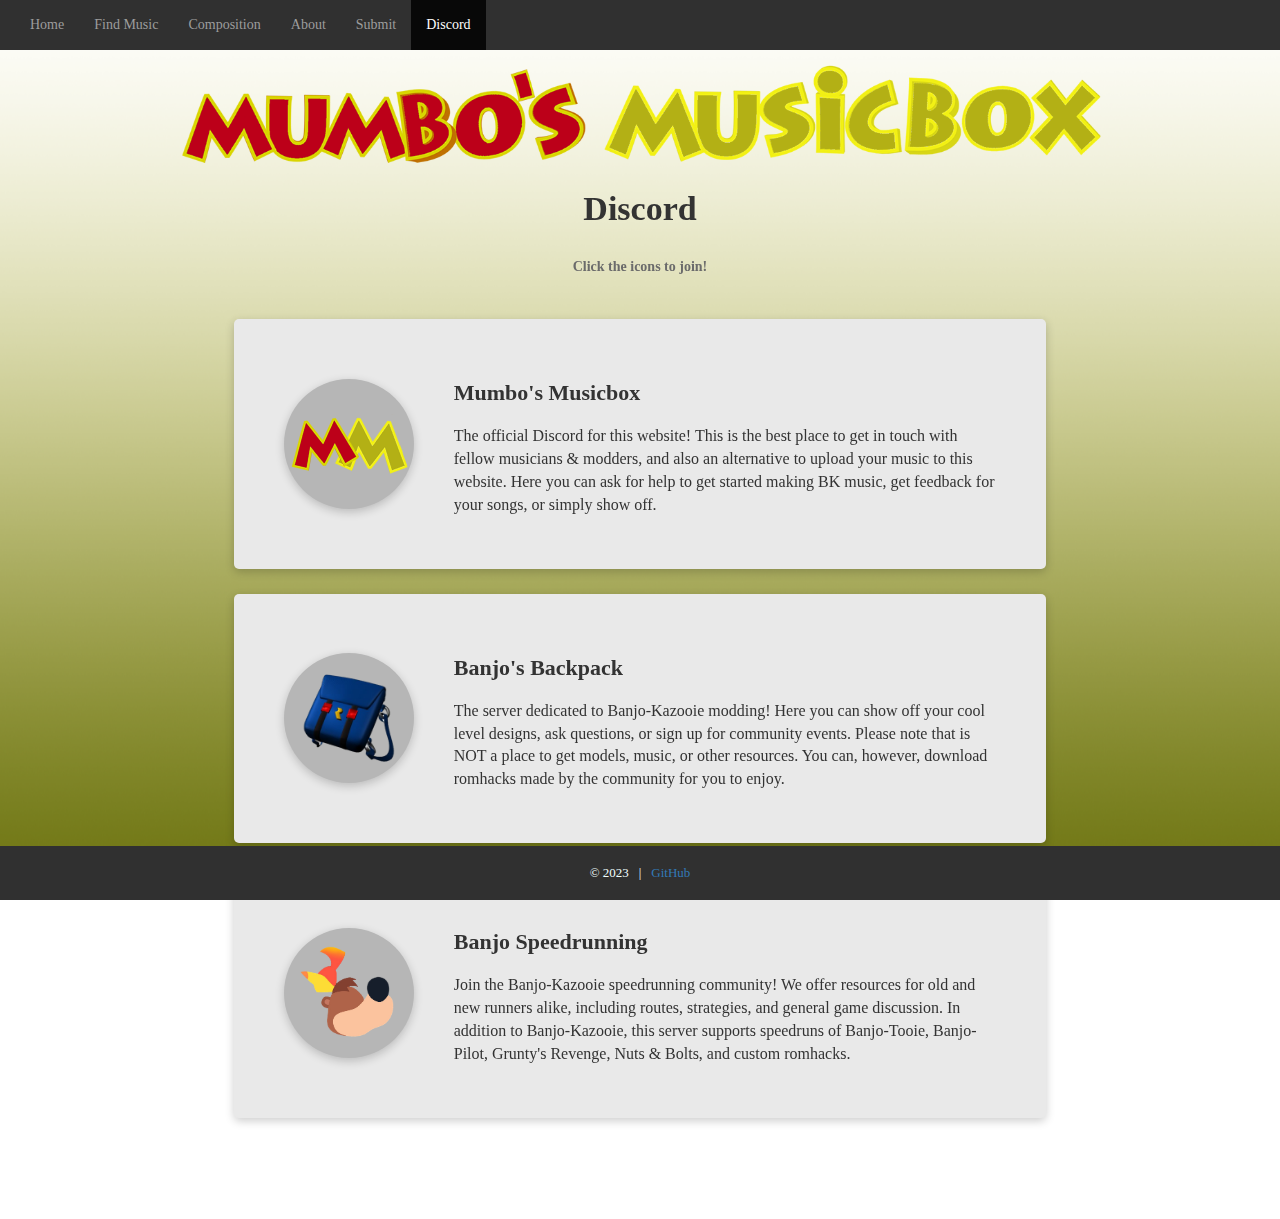
<file: Discord.html>
<!DOCTYPE html>
<html lang="en">
    <head>
        
        <title> Discord / Mumbo's Musicbox</title>
        
            <!-- HTML -->
            <link rel="icon" href="images/favicon-4.png"/>
            <meta charset="utf-8">
            
            <!-- BOOTSTRAP -->
            <link href="https://cdn.jsdelivr.net/npm/bootstrap@5.1.3/dist/css/bootstrap.min.css" rel="stylesheet" integrity="sha384-1BmE4kWBq78iYhFldvKuhfTAU6auU8tT94WrHftjDbrCEXSU1oBoqyl2QvZ6jIW3" crossorigin="anonymous">
            <script src="https://cdn.jsdelivr.net/npm/bootstrap@5.1.3/dist/js/bootstrap.bundle.min.js" integrity="sha384-ka7Sk0Gln4gmtz2MlQnikT1wXgYsOg+OMhuP+IlRH9sENBO0LRn5q+8nbTov4+1p" crossorigin="anonymous"></script>

            <!-- CSS -->
            <link rel="stylesheet" href="https://maxcdn.bootstrapcdn.com/bootstrap/3.4.1/css/bootstrap.min.css">
            <link rel="stylesheet" href="css/Discord.css">

            <!-- JS -->
            <script src="https://ajax.googleapis.com/ajax/libs/jquery/3.5.1/jquery.min.js"></script>
            <script src="js/Discord.js" type="text/javascript"></script>

    </head>

    <body>
    <img src="images/background2.png" id="background">
        <!-- GLOBAL NAVBAR -->
        <nav class="navbar-inverse">        
            <div class="collapse navbar-collapse">
                <ul class="nav navbar-nav list-group-horizontal">
                    <li><a href="index.html">Home</a></li>
                    <li><a href="Database.html">Find Music</a></li>
                    <li><a href="Composition.html">Composition</a></li>
                    <li><a href="About.html">About</a></li>
                    <li><a href="Submit.html">Submit</a></li>
                    <li class="active"><a href="Discord.html">Discord
                    </a></li>
                </ul>

                <!-- LOGIN -->
                <!-- <ul class="nav navbar-nav navbar-right">
                    <li><a href="#"><span class="glyphicon glyphicon-log-in"></span> Login</a></li>
                </ul> -->

            </div>
        </nav>

        <!-- BODY -->
        <div class="mainbody">

            <!-- BANNER -->
            <div class="banner">
            <img src="images/mmb_banner.png" alt="MMB Banner"> 

                <div class="pageid">Discord</div>
                <h1> Click the icons to join! </h1>
            
                <div class="container">

                    <!-- <div class="content">
                        <div class="websitelogo"><a href="https://discord.gg/Tj2Ym8fnKn" target="#blank"><img src="images/banjo's backpack logo.png"></a></div>
                        <div class="textarea">
                            <h2>Mumbo's Musicbox</h2>
                            <p>
                            Coming soon!
                            </p>
                        </div>
                    </div> -->

                    <div class="content">
                        <div class="websitelogo"><a href="https://discord.gg/zNb8yGVjHc" target="#blank"><img src="images/MMB LOGO.png"></a></div>
                        <div class="textarea">
                            <h2>Mumbo's Musicbox</h2>
                            <p>
                            The official Discord for this website! This is the best place to get in touch with fellow musicians & modders, and also an alternative to upload your music to this website. Here you can ask for help to get started making BK music, get feedback for your songs, or simply show off.
                            </p>
                        </div>
                    </div>

                    <div class="content">
                        <div class="websitelogo"><a href="https://discord.gg/Tj2Ym8fnKn" target="#blank"><img src="images/Banjo's Backpack Logo.png"></a></div>
                        <div class="textarea">
                            <h2>Banjo's Backpack</h2>
                            <p>
                            The server dedicated to Banjo-Kazooie modding! Here you can show off your cool level designs, ask questions, or sign up for community events. Please note that is NOT a place to get models, music, or other resources. You can, however, download romhacks made by the community for you to enjoy.
                            </p>
                        </div>
                    </div>

                    <div class="content">
                        <div class="websitelogo"><a href="https://discord.gg/9gvqUA62Pp" target="#blank"><img src="images/Banjo Speedruns Logo.png"></a></div>
                        <div class="textarea">
                            <h2>Banjo Speedrunning</h2>
                            <p>
                            Join the Banjo-Kazooie speedrunning community! We offer resources for old and new runners alike, including routes, strategies, and general game discussion. In addition to Banjo-Kazooie, this server supports speedruns of Banjo-Tooie, Banjo-Pilot, Grunty's Revenge, Nuts & Bolts, and custom romhacks.
                            </p>
                        </div>
                    </div>
                      
                </div>
            </div>    
        </div>

        <!-- BACK TO TOP -->
        <a href="#" id="scroll" style="display: none;"><span></span></a>

        <!-- FOOTER -->
        <div class="footer">
            <div>© 2023⠀|⠀<a href="https://github.com/Gearmo/MumbosMusicBox" target="#blank">GitHub</a></div>
        </div>
    </body>
</html>
</file>
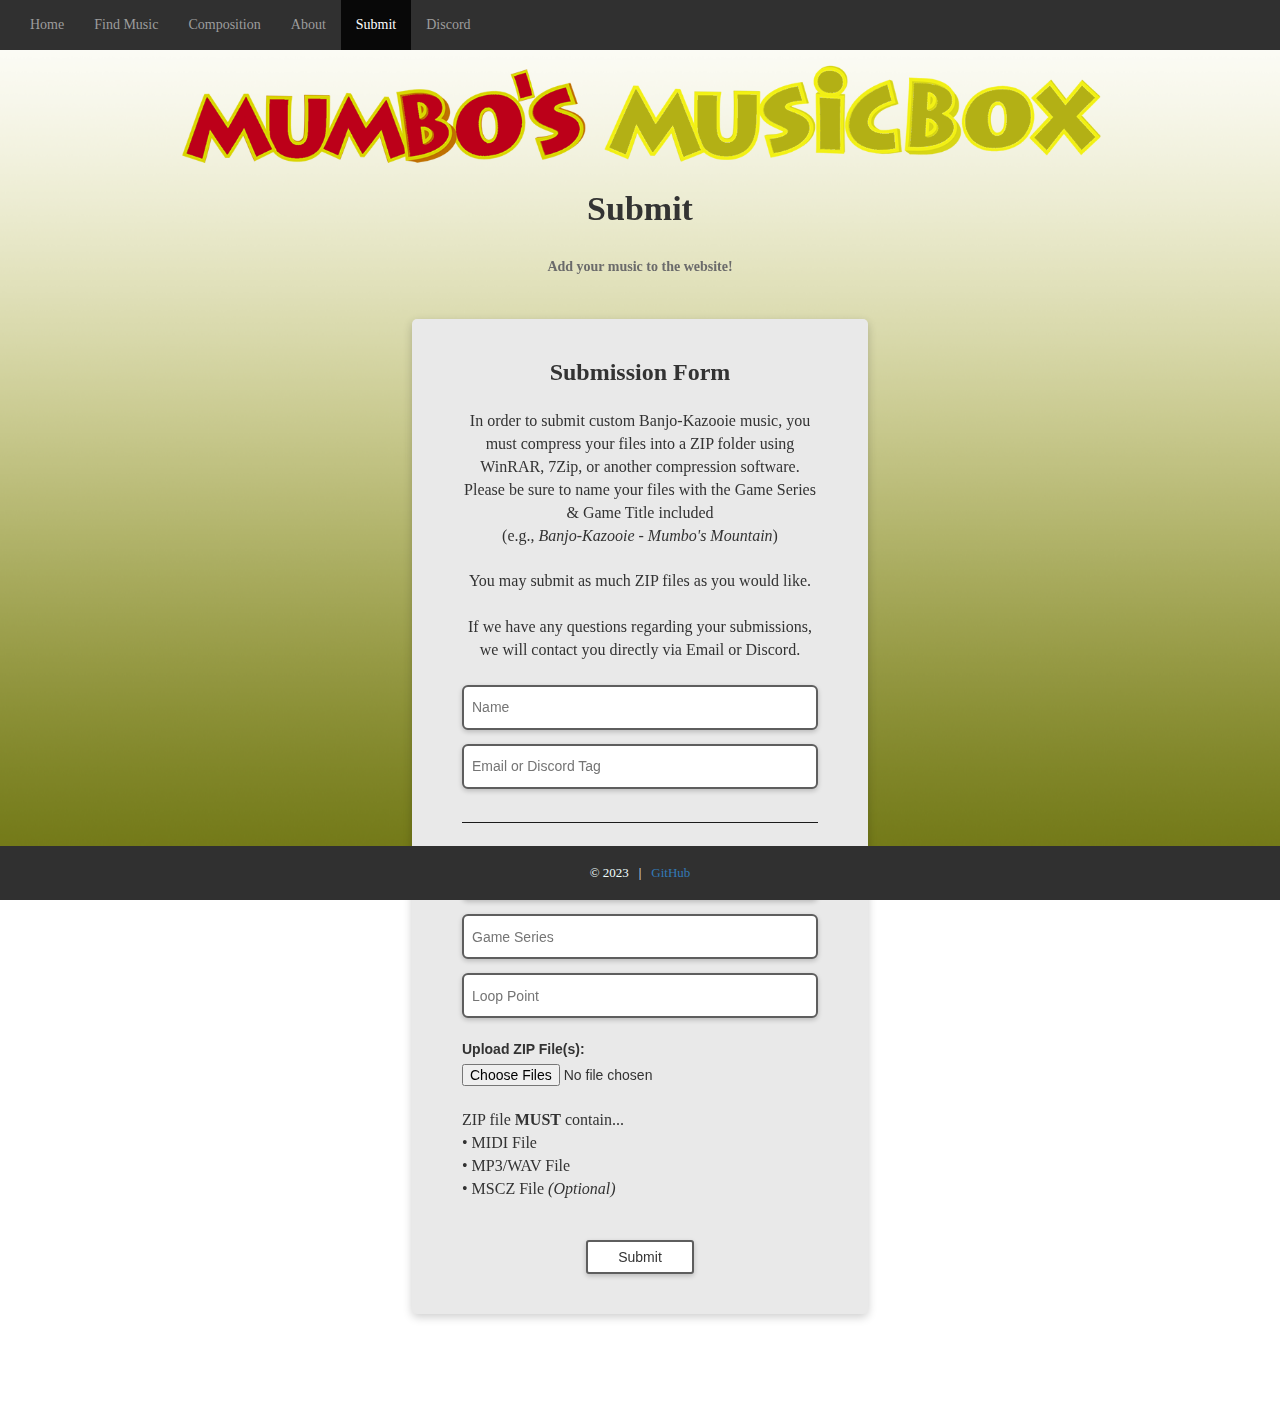
<file: Submit.html>
<!DOCTYPE html>
<html lang="en">
    <head>
        
        <title> Submit / Mumbo's Musicbox</title>
        
            <!-- HTML -->
            <link rel="icon" href="images/favicon-4.png"/>
            <meta charset="utf-8">
            
            <!-- BOOTSTRAP -->
            <link href="https://cdn.jsdelivr.net/npm/bootstrap@5.1.3/dist/css/bootstrap.min.css" rel="stylesheet" integrity="sha384-1BmE4kWBq78iYhFldvKuhfTAU6auU8tT94WrHftjDbrCEXSU1oBoqyl2QvZ6jIW3" crossorigin="anonymous">
            <script src="https://cdn.jsdelivr.net/npm/bootstrap@5.1.3/dist/js/bootstrap.bundle.min.js" integrity="sha384-ka7Sk0Gln4gmtz2MlQnikT1wXgYsOg+OMhuP+IlRH9sENBO0LRn5q+8nbTov4+1p" crossorigin="anonymous"></script>

            <!-- CSS -->
            <link rel="stylesheet" href="https://maxcdn.bootstrapcdn.com/bootstrap/3.4.1/css/bootstrap.min.css">
            <link rel="stylesheet" href="css/Submit.css">

            <!-- JS -->
            <script src="https://ajax.googleapis.com/ajax/libs/jquery/3.5.1/jquery.min.js"></script>
            <script src="js/Submit.js" type="text/javascript"></script>

    </head>

    <body>
    <img src="images/background2.png" style id="background">
        <!-- GLOBAL NAVBAR -->
        <nav class="navbar-inverse">        
            <div class="collapse navbar-collapse">
                <ul class="nav navbar-nav list-group-horizontal">
                    <li><a href="index.html">Home</a></li>
                    <li><a href="Database.html">Find Music</a></li>
                    <li><a href="Composition.html">Composition</a></li>
                    <li><a href="About.html">About</a></li>
                    <li class="active"><a href="Submit.html">Submit</a></li>
                    <li><a href="Discord.html">Discord
                    </a></li>
                </ul>

                <!-- LOGIN -->
                <!-- <ul class="nav navbar-nav navbar-right">
                    <li><a href="#"><span class="glyphicon glyphicon-log-in"></span> Login</a></li>
                </ul> -->

            </div>
        </nav>

        <!-- BODY -->
        <div class="mainbody">

            <!-- BANNER -->
            <div class="banner">
            <img src="images/mmb_banner.png" alt="MMB Banner"> 

                <div class="pageid">Submit</div>
                <h3> Add your music to the website! </h3>
                
                <!-- Use if Submission Forms need to be closed 
                <h2>SUBMISSIONS CLOSED</h2>
                -->

                <div class="container">

                    <div class="content"><h1>Submission Form</h1>

                        <form id="form" class="formbase" action="/Submit.php" method="POST" enctype="multipart/form-data">
                            
                        <p style="text-align: center">    
                            In order to submit custom Banjo-Kazooie music, you must compress your files into a ZIP folder using WinRAR, 7Zip, or another compression software. Please be sure to name your files with the Game Series & Game Title included<br>(e.g., <i>Banjo-Kazooie - Mumbo's Mountain</i>)<br><br>
                            You may submit as much ZIP files as you would like.<br><br>
                            If we have any questions regarding your submissions, we will contact you directly via Email or Discord.
                        </p>

                            <div><input type="text" class="smallfield" name="contactname" placeholder="Name" title="Enter your name, nickname, or gamer tag." required></div>
                            <div><input type="text" class="smallfield" name="contactinfo" placeholder="Email or Discord Tag" title= "Enter your email or Discord tag." required></div>

                            <img src="images/blackline.png" alt="Black Line" id="line"> 

                            <div><input type="text" class="smallfield" name="songname" placeholder="Song Name" title="Enter the name of the song that you are submitting." required></div>
                            <div><input type="text" class="smallfield" name="seriesname" placeholder="Game Series" title="Where is this song from? Abbrevating the name of the game is okay." required></div>
                            <div><input type="text" class="smallfield" name="looppoint" placeholder="Loop Point" title="Where does the song loop? Please enter a measure number." required></div>

                            <div class="uploadfile">
                                <label for="myfile">Upload ZIP File(s):<br>
                                </label>
                                <div><input type="file" name="file" multiple accept=".zip, .rar, .7z" required></div>
                                <p><br>ZIP file <b>MUST</b> contain...<br>
                                    • MIDI File <br>
                                    • MP3/WAV File <br>
                                    • MSCZ File <i>(Optional)</i><br>
                                </p>
                            </div>

                            <div>
                                <input class="submitbutton" type="submit" value="Submit"></div>
                            </div>
                        </form>

                    </div>
                </div>
            </div>    
        </div>

        <!-- BACK TO TOP -->
        <a href="#" id="scroll" style="display: none;"><span></span></a>

        <!-- FOOTER -->
        <div class="footer">
            <div>© 2023⠀|⠀<a href="https://github.com/Gearmo/MumbosMusicBox" target="#blank">GitHub</a></div>
        </div>
    </body>
</html>
</file>
<file: css/Home.css>
/* BODY */
#background {
    position: fixed;
    height: 100vh;
    width: 100%;
}

/* NAVBAR */
.navbar-inverse {
    font-family:Tahoma;
    position: relative;
    background-color: #303030;
}
.navbar {
    margin-bottom: 0;
    border-radius: 0;
    text-indent: -10px;
}
.navbar .navbar-nav {
    display: inline-block;
    float: none;
    vertical-align: middle;
}
.navbar .navbar-collapse {
    text-align: left;
}

/* BANNER */
.banner {
    align-items: center;
    width: 100%;
    height: 135px;
    padding-top: 5px;
}
img {
    height: 130px;
}

/* MAIN BODY */
.mainbody {
    position: absolute;
    text-align: center;
    height: 100vh;
    width: 100%;
}
.pageid {
    font-family: Tahoma;
    font-size: 34px;
    font-weight: bold;
}
.container {
    min-width: 88%;
    display: flex;
    flex-direction: row;
    gap: 25px; /* horizontal only */
    padding-top: 1.5%;
    padding-bottom: 6%;
}
.columnbig {
    width: 80%;
    display: flex;
    flex-direction: column;
    gap: 25px;
}
.post {
    padding: 20px 35px;
    background-color: #e9e9e9;
    box-shadow: 0 3px 10px rgb(0 0 0 / 0.2);
    width: 100%;
    border-radius: 5px;
}
.songtable {
    background-color: rgb(233, 233, 233);
    box-shadow: 0 3px 10px rgb(0 0 0 / 0.2);
    width: 100%;
    margin: 27px 0px;
    text-align: center;
}
#head {
    text-align: center;
}
.songrow {
    flex-direction: row;
}
.entry {
    padding: 8px 8px;
    width: 100%;
    font-family: Calibri;
    font-size: 15px;
    border: 1px solid #303030;
}
.columnsmall {
    width: 20%;
    display: flex;
    flex-direction: column;
    gap: 25px;
}
.leftcontent {
    background-color: rgb(233, 233, 233);
    box-shadow: 0 3px 10px rgb(0 0 0 / 0.2);
    width: 100%;
    border-radius: 5px;
    padding: 12px 35px;
}
.rightcontent {
    background-color: rgb(233, 233, 233);
    box-shadow: 0 3px 10px rgb(0 0 0 / 0.2);
    width: 100%;
    border-radius: 5px;
    padding: 12px 35px;
}
.entry:nth-of-type(1) {
    width: 24%;
}
.entry:nth-of-type(2) {
    width: 52%;
}
.entry:nth-of-type(3) {
    width: 20%;
}
.entry:nth-of-type(4) {
    width: 6%;
}
#head {
    background-color: #c3c568;
    font-weight: bold;
}
h1 {
    text-align: left;
    font-size: 18px;
    font-weight: bold;
    font-family: Tahoma;
    padding-bottom: 1.5%;
}
p {
    text-align: left;
    font-family: Calibri;
    font-size: 16px;
    word-wrap: break-word;
}
.goto {
    text-align: right;
    font-family: Tahoma;
    font-weight: bold;
    font-size: 16px;
    word-wrap: break-word;
    padding-top: 10px;
    margin: 10px 0px;
    color: #131313;
}
.goto a:visited {
    color: #131313;
}
.goto a:hover {
    color: #7f7f7f;
    text-decoration: none;
}
.goto a:active {
    color: #131313;
    text-decoration: none;
}
img[src="images/Arrow.png"] {
    width: 3%;
    height: 3%;
    padding-bottom: 2px;
    margin-left: 4px;
    background: none;
}
/* FOOTER */
.footer {
    color: azure;
    background-color: #303030;
    height: 6%;
    width: 100%;
    display: flex;
    align-items: center;
    text-align: center;
    justify-content: center;
    bottom: 0;
    position: fixed;
    font-size: 13px;
    font-family:Tahoma;
}
.footer a:hover {
    text-decoration: none;
    color: #aabeff
}

/* SCROLL TO TOP BUTTON */
#scroll {
    position:fixed;
    right:20px;
    bottom:65px;
    cursor:pointer;
    width:50px;
    height:50px;
    background-color:#bb0000;
    box-shadow: 0 3px 10px rgb(0 0 0 / 0.2);
    text-indent:-9999px;
    display:none;
    -webkit-border-radius:60px;
    -moz-border-radius:60px;
    border-radius:60px
}
#scroll span {
    position:absolute;
    top:50%;
    left:50%;
    margin-left:-8px;
    margin-top:-12px;
    height:0;
    width:0;
    border:8px solid transparent;
    border-bottom-color:#e9e9e9;
}
#scroll:hover {
    background-color: #5a0000;
    opacity:1;filter:"alpha(opacity=100)";
    -ms-filter:"alpha(opacity=100)";
}
</file>
<file: css/About.css>
/* BODY */
#background {
    position: fixed;
    height: 100vh;
    width: 100%;
}

/* NAVBAR */
.navbar-inverse {
    font-family:Tahoma;
    position: relative;
    background-color: #303030;
}
.navbar {
    margin-bottom: 0;
    border-radius: 0;
    text-indent: -10px;
}
.navbar .navbar-nav {
    display: inline-block;
    float: none;
    vertical-align: middle;
}
.navbar .navbar-collapse {
    text-align: left;
}

/* BANNER */
.banner {
    align-items: center;
    width: 100%;
    height: 135px;
    padding-top: 5px;
}
img {
    height: 130px;
}

/* MAIN BODY */
.mainbody {
    object-fit:fill;
    position: absolute;
    flex-direction: column;
    text-align: center;
    height: 100%;
    width: 100%;
}
.pageid {
    font-family: Tahoma;
    font-size: 34px;
    font-weight: bold;
}
.container {
    min-width: 80%;
    display: flex;
    flex-direction: column;
    align-items: center;
    gap: 45px;
    padding-bottom: 6%;
}
.content {
    background-color: rgb(233, 233, 233);
    box-shadow: 0 3px 10px rgb(0 0 0 / 0.2);
    width: 100%;
    border-radius: 5px;
    padding: 20px 45px;
}
h1 {
    font-size: 24px;
    font-weight: bold;
    font-family: Tahoma;
    padding-bottom: 15px;
}
p {
    text-align: left;
    font-family: Calibri;
    font-size: 16px;
}

/* FOOTER */
.footer {
    color: azure;
    background-color: #303030;
    height: 6%;
    width: 100%;
    display: flex;
    align-items: center;
    text-align: center;
    justify-content: center;
    bottom: 0;
    position: fixed;
    font-size: 13px;
    font-family:Tahoma;
}
a:hover {
    text-decoration: none;
    color: #aabeff
}

/* SCROLL TO TOP BUTTON */
#scroll {
    position:fixed;
    right:20px;
    bottom:65px;
    cursor:pointer;
    width:50px;
    height:50px;
    background-color:#bb0000;
    box-shadow: 0 3px 10px rgb(0 0 0 / 0.2);
    text-indent:-9999px;
    display:none;
    -webkit-border-radius:60px;
    -moz-border-radius:60px;
    border-radius:60px
}
#scroll span {
    position:absolute;
    top:50%;
    left:50%;
    margin-left:-8px;
    margin-top:-12px;
    height:0;
    width:0;
    border:8px solid transparent;
    border-bottom-color:#e9e9e9;
}
#scroll:hover {
    background-color: #5a0000;
    opacity:1;filter:"alpha(opacity=100)";
    -ms-filter:"alpha(opacity=100)";
}
</file>
<file: css/Composition.css>
/* BODY */
#background {
    position: fixed;
    height: 140vh;
    width: 100%;
}

/* NAVBAR */
.navbar-inverse {
    font-family:Tahoma;
    position: relative;
    background-color: #303030;
}
.navbar {
    margin-bottom: 0;
    border-radius: 0;
    text-indent: -10px;
}
.navbar .navbar-nav {
    display: inline-block;
    float: none;
    vertical-align: middle;
}
.navbar .navbar-collapse {
    text-align: left;
}

/* BANNER */
.banner {
    position: absolute;
    z-index: 2;
    align-items: center;
    width: 100%;
    height: 135px;
    padding-top: 5px;
}
img {
    height: 130px;
}

/* MAIN BODY */
.mainbody {
    object-fit:fill;
    position: absolute;
    flex-direction: column;
    text-align: center;
    height: 115%;
    width: 100%;
}
.pageid {
    font-family: Tahoma;
    font-size: 34px;
    font-weight: bold;
}
.container {
    min-width: 80%;
    display: flex;
    flex-direction: column;
    align-items: center;
    gap: 25px;
}
#botpadding {
    padding-bottom: 6%;
}
.content {
    background-color: rgb(233, 233, 233);
    box-shadow: 0 3px 10px rgb(0 0 0 / 0.2);
    width: 100%;
    border-radius: 5px;
    padding: 20px 45px;
}
#comingsoon {
    z-index: 1;
    position: absolute;
    padding-top: 25px;
    box-shadow: none;
    width: 100%;
    height: 100%;
    object-fit: fill;
    display: flex;
    justify-content: center;
    align-items: center;
}
video {
    width: 100%;
    height: 100%;
}
#fix {
    width: 200%;
}
.areaofthings {
    display: flex;
    justify-content: center;
    flex-direction: column;
    padding: 50px 50px;
    gap: 20px; /* vert gap */
    width: 100%;
}
.row1 {
    display: flex;
    flex-direction: row;
    justify-content: center;
    align-items: center;
    gap: 40px; /* icon spacing */
}
.row2 {
    display: flex;
    flex-direction: row;
    justify-content: center;
    align-items: center;
    height:fit-content;
    gap: 40px;
    overflow: hidden;
}
.things {
    width: 100%;
    height: 100%;
    font-family: Calibri;
    font-size: 16px;
    word-break: break-word;
}
#resize {
    width: 100%;
    height: 100%;
}
h1 {
    font-size: 24px;
    font-weight: bold;
    font-family: Tahoma;
    padding-bottom: 15px;
}
h2 {
    font-size: 18px;
    font-weight: bold;
    font-family: Tahoma;
    text-align: left;
}
p {
    text-align: left;
    font-family: Calibri;
    font-size: 16px;
}
a:hover {
    color:#ffffff;
    opacity: 60%;
}
a:active {
    color:#ffffff;
    opacity: 40%;
}
/* FOOTER */
.footer {
    color: azure;
    background-color: #303030;
    height: 6%;
    width: 100%;
    display: flex;
    align-items: center;
    text-align: center;
    justify-content: center;
    bottom: 0;
    position: fixed;
    font-size: 13px;
    font-family:Tahoma;
}
a:hover {
    text-decoration: none;
    color: #aabeff
}

/* SCROLL TO TOP BUTTON */
#scroll {
    position:fixed;
    right:20px;
    bottom:65px;
    cursor:pointer;
    width:50px;
    height:50px;
    background-color:#bb0000;
    box-shadow: 0 3px 10px rgb(0 0 0 / 0.2);
    text-indent:-9999px;
    display:none;
    -webkit-border-radius:60px;
    -moz-border-radius:60px;
    border-radius:60px
}
#scroll span {
    position:absolute;
    top:50%;
    left:50%;
    margin-left:-8px;
    margin-top:-12px;
    height:0;
    width:0;
    border:8px solid transparent;
    border-bottom-color:#e9e9e9;
}
#scroll:hover {
    background-color: #5a0000;
    opacity:1;filter:"alpha(opacity=100)";
    -ms-filter:"alpha(opacity=100)";
}
</file>
<file: css/Database.css>
/* BODY */
#background {
    position: fixed;
    height: 100vh; 
    width: 100%
}

/* NAVBAR */
.navbar-inverse {
    font-family:Tahoma;
    position: relative;
    background-color: #303030;
}
.navbar {
    margin-bottom: 0;
    border-radius: 0;
    text-indent: -10px;
}
.navbar .navbar-nav {
    display: inline-block;
    float: none;
    vertical-align: middle;
}
.navbar .navbar-collapse {
    text-align: left;
}

/* BANNER */
.banner {
    align-items: center;
    width: 100%;
    height: 135px;
    padding-top: 5px;
}
img {
    height: 130px;
    opacity: 1;
}

/* MAIN BODY */
.mainbody {
    object-fit:fill;
    position: absolute;
    flex-direction: column;
    text-align: center;
    max-height:100%;
    min-width: 100%;
}
.pageid {
    font-family: Tahoma;
    font-size: 34px;
    font-weight: bold;
    padding-bottom: 25px;
}
.container {
    min-width: 90%;
    display: flex;
    flex-direction: column;
    align-items: center;
    background-color: rgba(255, 255, 255, 0.6);
    padding: 50px 35px;
}

/* DATABASE */
.oneentry {
    background-color: #b3b015;
    text-align: center;
    border: 1px solid #8a8a8a;
}
.series {
    width: 12%; 
    border: 1px solid #8a8a8a;
    text-align: center;
}
.game {
    width: 15%; 
    border: 1px solid #8a8a8a;
    text-align: center;
}
.title {
    width: 20%; 
    border: 1px solid #8a8a8a;
    text-align: center;
}
.artist {
    width: 12%; 
    border: 1px solid #8a8a8a;
    text-align: center;
}
.preview {
    width: 20%; 
    border: 1px solid #8a8a8a;
    text-align: center;
}
audio::-webkit-media-controls-play-button, audio::-webkit-media-controls-panel {
    background-color: #f1f1f1;
}
.filebox1 { /* Download Sort */
    width: 20%; 
    border-right: 1px solid #8a8a8a;
    text-align: center;
}
.filebox2 { /* Download Sort */
    border: 1px solid #8a8a8a;
    display: flex;
    flex-direction: row;
    min-height:60px;
}
.fileicon {
    width: 100%;
    height: 100%;
}
.fileicon:hover {
    opacity: 50%;
    color: #000;
}
#iconfit {
    margin: 33% 0%;
    padding: 0% 10%;
    width: 80%;
    height: 100%;
    justify-content: space-between;
}
.unavailable {
    width: 100%;
    height: 100%;
    opacity: 10%;
}
.unavailable:hover {
    opacity: 10%;
}
.looppoint {
    width: 2%; 
    text-align: center;
    border: 1px solid #8a8a8a;
}

/* TABLE SORTING */
#nosorting {
    color:#f1f1f1;
    pointer-events: none;
}
#sorting {
    color:#f1f1f1;
}
#sorting:hover {
    color: #adadad
}
#sorting:active {
    color: #818181
}

/* FOOTER */
.fauxdiv {
    opacity: 0%;
    max-width: 100%;
    height: 120px;
    background-color: #000;
}
.footer {
    color: azure;
    background-color: #303030;
    height: 6%;
    width: 100%;
    display: flex;
    align-items: center;
    text-align: center;
    justify-content: center;
    bottom: 0;
    position: fixed;
    font-size: 13px;
    font-family:Tahoma;
}
a:hover {
    text-decoration: none;
    color: #aabeff
}

/* SCROLL TO TOP BUTTON */
#scroll {
    position:fixed;
    right:20px;
    bottom:65px;
    cursor:pointer;
    width:50px;
    height:50px;
    background-color:#bb0000;
    box-shadow: 0 3px 10px rgb(0 0 0 / 0.2);
    text-indent:-9999px;
    display:none;
    -webkit-border-radius:60px;
    -moz-border-radius:60px;
    border-radius:60px
}
#scroll span {
    position:absolute;
    top:50%;
    left:50%;
    margin-left:-8px;
    margin-top:-12px;
    height:0;
    width:0;
    border:8px solid transparent;
    border-bottom-color:#e9e9e9;
}
#scroll:hover {
    background-color: #5a0000;
    opacity:1;filter:"alpha(opacity=100)";
    -ms-filter:"alpha(opacity=100)";
}
</file>
<file: css/Discord.css>
/* BODY */
#background {
    position: fixed;
    height: 100vh;
    width: 100%;
}

/* NAVBAR */
.navbar-inverse {
    font-family:Tahoma;
    position: relative;
    background-color: #303030;
}
.navbar {
    margin-bottom: 0;
    border-radius: 0;
    text-indent: -10px;
}
.navbar .navbar-nav {
    display: inline-block;
    float: none;
    vertical-align: middle;
}
.navbar .navbar-collapse {
    text-align: left;
}

/* BANNER */
.banner {
    align-items: center;
    width: 100%;
    height: 135px;
    padding-top: 5px;
}
img {
    height: 130px;
}

/* MAIN BODY */
.mainbody {
    object-fit:fill;
    position: absolute;
    flex-direction: column;
    text-align: center;
    width: 100%;
}
.pageid {
    font-family: Tahoma;
    font-size: 34px;
    font-weight: bold;
}
h1 {
    color: #6b6b6b;
    font-family: Calibri;
    font-size: 14px;
    font-weight: bold;
    padding-top:5px;
    padding-bottom: 10px;
}
.container {
    min-width: 100%;
    display: flex;
    flex-direction: column;
    align-items: center;
    justify-content: center;
    gap: 25px;
    padding-bottom: 6%;
}
.content {
    background-color: rgb(233, 233, 233);
    box-shadow: 0 3px 10px rgb(0 0 0 / 0.2);
    width: 65%;
    border-radius: 5px;
    padding: 42px 50px;
    display: flex;
    flex-direction: row;
    align-items: center;
    text-align: left;
}
.websitelogo {
    box-shadow: 0 3px 10px rgb(0 0 0 / 0.2);
    border-radius: 100px;
    height: 100%;
    background-color: #b6b6b6;
}
.websitelogo:hover {
    background-color: #9e9e9e;
}
.websitelogo:active {
    background-color: #858585;
}
textarea {
    text-align: left;
}
h2 {
    font-family: Tahoma;
    font-size: 22px;
    font-weight: bold;
    padding-left: 40px;
}
p {
    padding-top: 10px;
    padding-left: 40px;
    text-align: left;
    font-family: Calibri;
    font-size: 16px;
}

/* FOOTER */
.footer {
    color: azure;
    background-color: #303030;
    height: 6%;
    width: 100%;
    display: flex;
    align-items: center;
    text-align: center;
    justify-content: center;
    bottom: 0;
    position: fixed;
    font-size: 13px;
    font-family:Tahoma;
}
a:hover {
    text-decoration: none;
    color: #aabeff
}

/* SCROLL TO TOP BUTTON */
#scroll {
    position:fixed;
    right:20px;
    bottom:65px;
    cursor:pointer;
    width:50px;
    height:50px;
    background-color:#bb0000;
    box-shadow: 0 3px 10px rgb(0 0 0 / 0.2);
    text-indent:-9999px;
    display:none;
    -webkit-border-radius:60px;
    -moz-border-radius:60px;
    border-radius:60px
}
#scroll span {
    position:absolute;
    top:50%;
    left:50%;
    margin-left:-8px;
    margin-top:-12px;
    height:0;
    width:0;
    border:8px solid transparent;
    border-bottom-color:#e9e9e9;
}
#scroll:hover {
    background-color: #5a0000;
    opacity:1;filter:"alpha(opacity=100)";
    -ms-filter:"alpha(opacity=100)";
}
</file>
<file: css/Submit.css>
/* BODY */
#background {
    position: fixed;
    height: 100vh;
    width: 100%;
}
img[src="images/mmb_banner.png"] {
    height: 130px;
}

/* NAVBAR */
.navbar-inverse {
    font-family:Tahoma;
    position: relative;
    background-color: #303030;
}
.navbar {
    margin-bottom: 0;
    border-radius: 0;
    text-indent: -10px;
}
.navbar .navbar-nav {
    display: inline-block;
    float: none;
    vertical-align: middle;
}
.navbar .navbar-collapse {
    text-align: left;
}

/* BANNER */
.banner {
    align-items: center;
    width: 100%;
    height: 135px;
    padding-top: 5px;
}

/* MAIN BODY */
.mainbody {
    position: absolute;
    text-align: center;
    height: 100vh;
    width: 100%;
}
.pageid {
    font-family: Tahoma;
    font-size: 34px;
    font-weight: bold;
}
.container {
    min-width: 65%;
    display: flex;
    flex-direction: column;
    align-items: center;
    gap: 25px;
    padding-bottom: 6%;
}
.content {
    background-color: rgb(233, 233, 233);
    box-shadow: 0 3px 10px rgb(0 0 0 / 0.2);
    width: 40%;
    border-radius: 5px;
    padding: 20px 45px;
}

/* FORM */
.formbase {
    display: flex;
    flex-direction: column;
    padding: 0px 5px;
    gap: 12px;
    padding-bottom: 20px;
}
.smallfield {
    border: 2px solid #5e5e5e;
    border-radius: 6px;
    height: 5vh;
    width: 100%;
    box-shadow: 0 2px 5px rgb(0 0 0 / 0.2);
    padding-left: 8px;
    margin-top:1px;
    margin-bottom:1px;
}
input:focus::placeholder {
    color: transparent;
}
.bigfield {
    border: 2px solid #5e5e5e;
    border-radius: 6px;
    height: 15vh;
    width: 100%;
    box-shadow: 0 2px 5px rgb(0 0 0 / 0.2);
    padding-left: 8px;
}
.uploadfile {
    padding-top: 8px;
    padding-bottom: 2px;
    text-align: left;
}
.submitbutton {
    align-items: bottom;
    height: 3.8vh;
    box-shadow: 0 2px 5px rgb(0 0 0 / 0.2);
    border: 2px solid #5e5e5e;
    border-radius: 3px;
    background-color: #ffffff;
    padding: 0px 30px;
    text-align: center;
    margin-top: 15px;
}
#line {
    padding-top:20px;
    padding-bottom: 20px;
    width: 100%;
    justify-content: center;
}
.myleft:hover {
    background-color: #cccccc;
}
.myleft:active  {
    background-color: #888888;
}
.bottomright:hover {
    background-color: #e1e2b6;
}
.bottomright:active {
    background-color: #c3c568;
}
h1 {
    font-size: 24px;
    font-weight: bold;
    font-family: Tahoma;
    padding-bottom: 15px;
}
h2 { /* USE IF SUBMISSION FORMS NEED TO BE CLOSED */
    font-size: 24px;
    font-weight: bold;
    font-family: Tahoma;
    color: #db0000;
    padding-top: 10px;
}
h3 {
    color: #6b6b6b;
    font-family: Calibri;
    font-size: 14px;
    font-weight: bold;
    padding-top:5px;
    padding-bottom: 10px;
}
p {
    padding-top: 0px;
    text-align: left;
    font-family: Calibri;
    font-size: 16px;
}
#ty {
    opacity: 0;
}
#form, h1 { /* TEMPORARY UNTIL FORM IS FIXED */
    opacity: 100%;
}

/* FOOTER */
.footer {
    color: azure;
    background-color: #303030;
    height: 6%;
    width: 100%;
    display: flex;
    align-items: center;
    text-align: center;
    justify-content: center;
    bottom: 0;
    position: fixed;
    font-size: 13px;
    font-family:Tahoma;
}
a:hover {
    text-decoration: none;
    color: #aabeff
}

/* SCROLL TO TOP BUTTON */
#scroll {
    position:fixed;
    right:20px;
    bottom:65px;
    cursor:pointer;
    width:50px;
    height:50px;
    background-color:#bb0000;
    box-shadow: 0 3px 10px rgb(0 0 0 / 0.2);
    text-indent:-9999px;
    display:none;
    -webkit-border-radius:60px;
    -moz-border-radius:60px;
    border-radius:60px
}
#scroll span {
    position:absolute;
    top:50%;
    left:50%;
    margin-left:-8px;
    margin-top:-12px;
    height:0;
    width:0;
    border:8px solid transparent;
    border-bottom-color:#e9e9e9;
}
#scroll:hover {
    background-color: #5a0000;
    opacity:1;filter:"alpha(opacity=100)";
    -ms-filter:"alpha(opacity=100)";
}
</file>
